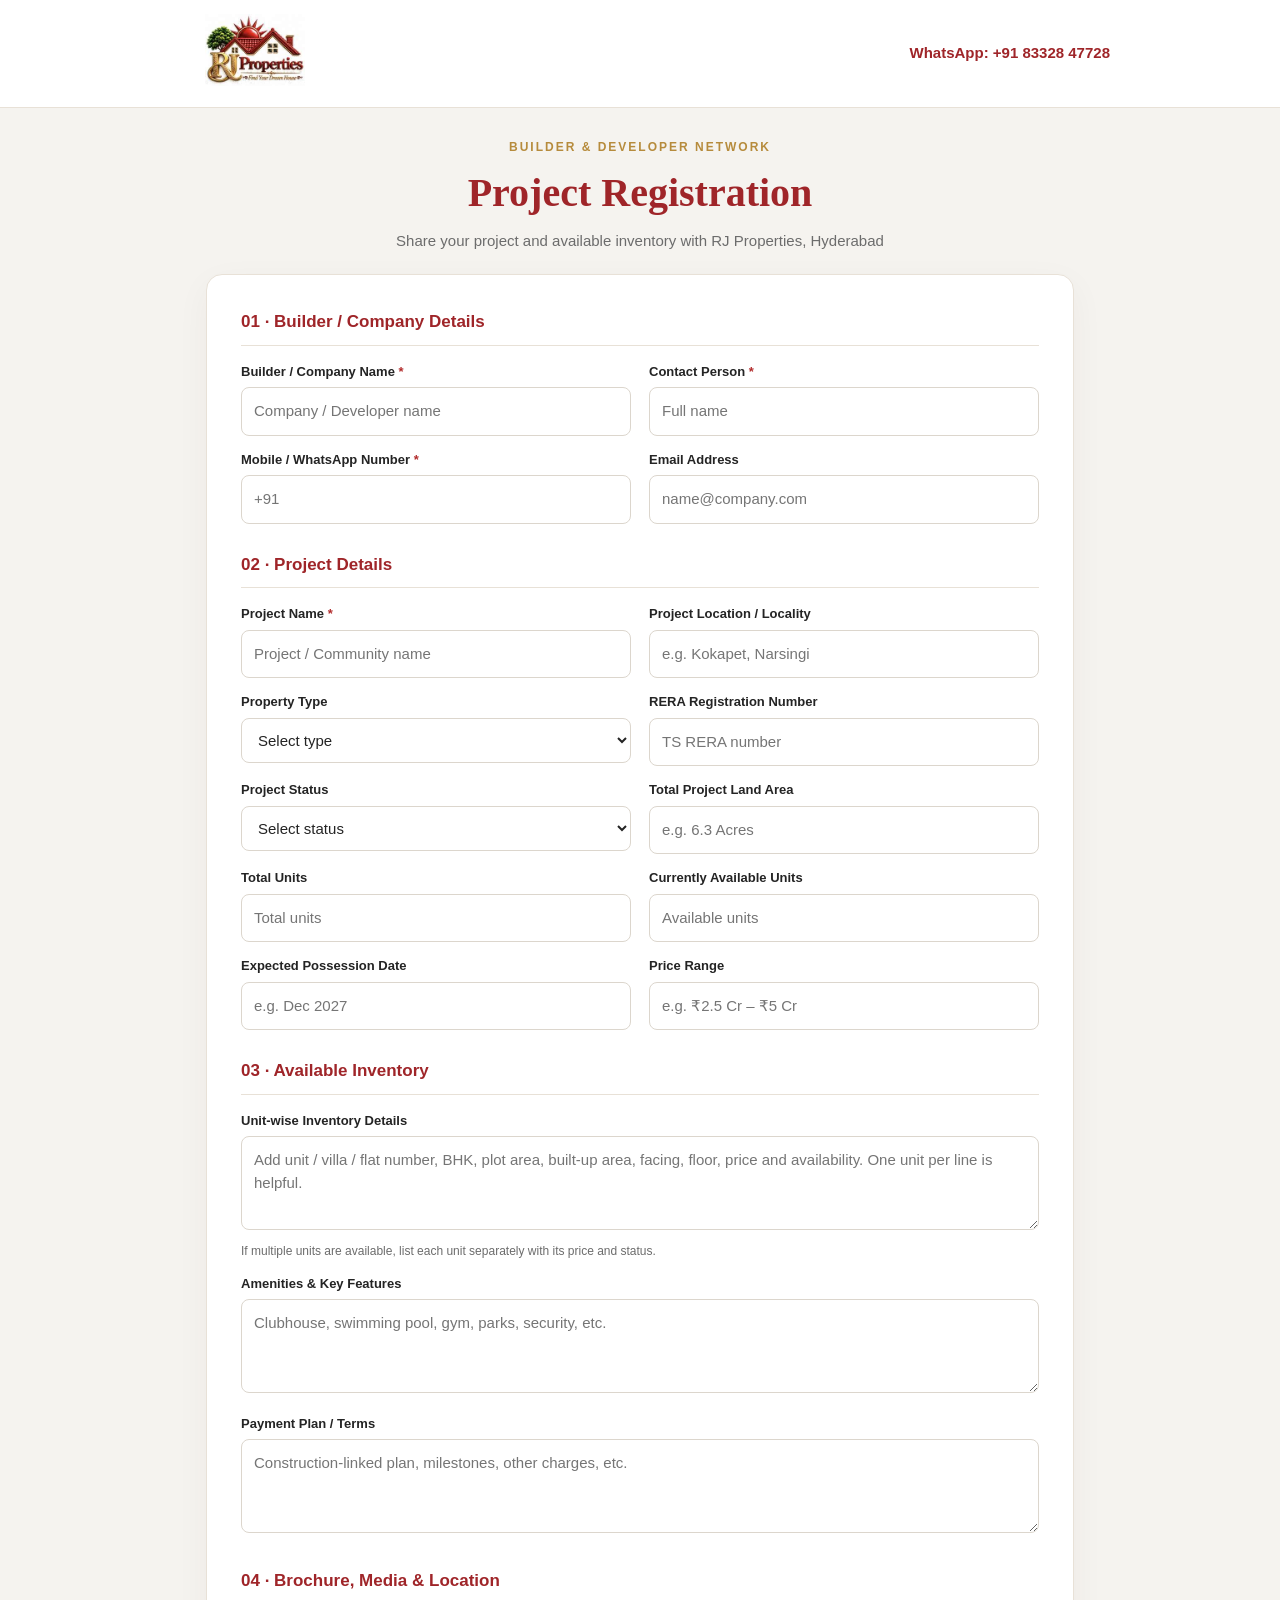
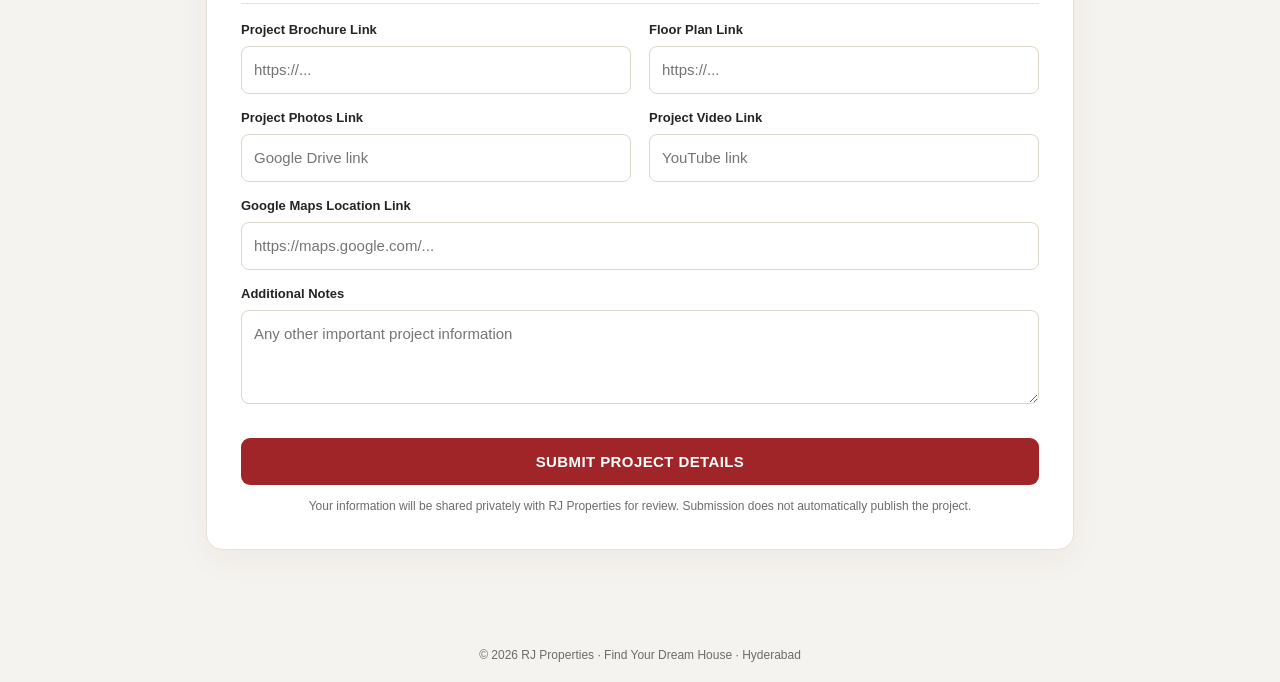
<file: builder-registration.html>
<!doctype html>
<html lang="en">
<head>
<meta charset="utf-8"><meta name="viewport" content="width=device-width,initial-scale=1">
<title>Builder Project Registration | RJ Properties</title>
<meta name="description" content="Submit your project and available inventory to RJ Properties, Hyderabad.">
<link rel="icon" href="rj-logo.jpg">
<style>
:root{--red:#9f2529;--gold:#b68b3c;--ink:#242424;--muted:#6c6c6c;--line:#e8e1d7;--cream:#fbf8f2}
*{box-sizing:border-box}body{margin:0;background:#f5f3ef;color:var(--ink);font:15px/1.5 Inter,-apple-system,BlinkMacSystemFont,"Segoe UI",sans-serif}
header{background:#fff;border-bottom:1px solid var(--line)}.head{max-width:980px;margin:auto;padding:14px 20px;display:flex;align-items:center;justify-content:space-between;gap:18px}.logo{width:170px;max-height:72px;object-fit:contain}.contact{color:var(--red);font-weight:700;text-decoration:none}
main{max-width:900px;margin:30px auto;padding:0 16px 48px}.intro{text-align:center;margin:0 auto 22px}.eyebrow{color:var(--gold);font-size:12px;font-weight:800;letter-spacing:2px}.intro h1{font-family:Georgia,serif;font-size:clamp(28px,5vw,40px);margin:7px 0;color:var(--red)}.intro p{margin:0;color:var(--muted)}
form{background:#fff;border:1px solid var(--line);border-radius:16px;padding:clamp(18px,4vw,34px);box-shadow:0 10px 35px #3a29100b}
.section{margin:0 0 28px}.section h2{font-size:17px;margin:0 0 16px;padding:0 0 10px;border-bottom:1px solid var(--line);color:var(--red)}.grid{display:grid;grid-template-columns:repeat(2,minmax(0,1fr));gap:14px 18px}.field{min-width:0}.field.full{grid-column:1/-1}label{display:block;font-size:13px;font-weight:700;margin-bottom:6px}label span{color:#b22b2b}input,select,textarea{width:100%;border:1px solid #dcd6cd;border-radius:8px;padding:12px 12px;font:inherit;background:#fff;color:var(--ink);outline:none}input:focus,select:focus,textarea:focus{border-color:var(--gold);box-shadow:0 0 0 3px #b68b3c1b}textarea{min-height:94px;resize:vertical}.hint{font-size:12px;color:var(--muted);margin-top:5px}.submit{width:100%;border:0;border-radius:9px;padding:15px;background:var(--red);color:#fff;font-size:15px;font-weight:800;letter-spacing:.4px;cursor:pointer}.submit:disabled{opacity:.65;cursor:wait}.privacy{text-align:center;color:var(--muted);font-size:12px;margin:12px 0 0}.success,.error{display:none;padding:14px;border-radius:9px;margin:0 0 18px}.success{background:#edf7ef;color:#185b2a}.error{background:#fff0ef;color:#8d201b}.hp{position:absolute;left:-10000px;width:1px;height:1px;overflow:hidden}footer{text-align:center;color:var(--muted);font-size:12px;padding:18px}
@media(max-width:620px){.grid{grid-template-columns:1fr}.field.full{grid-column:auto}.logo{width:140px}.contact{font-size:13px}main{margin-top:20px}}
</style>
</head>
<body>
<header><div class="head"><a href="index.html"><img class="logo" src="rj-logo.jpg" alt="RJ Properties"></a><a class="contact" href="https://wa.me/918332847728">WhatsApp: +91 83328 47728</a></div></header>
<main>
<div class="intro"><div class="eyebrow">BUILDER & DEVELOPER NETWORK</div><h1>Project Registration</h1><p>Share your project and available inventory with RJ Properties, Hyderabad</p></div>
<form id="builderForm">
<div id="success" class="success" role="status"></div><div id="error" class="error" role="alert"></div>
<div class="hp" aria-hidden="true"><label>Leave this empty<input name="website" tabindex="-1" autocomplete="off"></label></div>
<section class="section"><h2>01 · Builder / Company Details</h2><div class="grid">
<div class="field"><label>Builder / Company Name <span>*</span></label><input name="builder_company" required maxlength="180" placeholder="Company / Developer name"></div>
<div class="field"><label>Contact Person <span>*</span></label><input name="contact_name" required maxlength="140" placeholder="Full name"></div>
<div class="field"><label>Mobile / WhatsApp Number <span>*</span></label><input name="phone" required type="tel" maxlength="30" placeholder="+91"></div>
<div class="field"><label>Email Address</label><input name="email" type="email" maxlength="180" placeholder="name@company.com"></div>
</div></section>
<section class="section"><h2>02 · Project Details</h2><div class="grid">
<div class="field"><label>Project Name <span>*</span></label><input name="project_name" required maxlength="180" placeholder="Project / Community name"></div>
<div class="field"><label>Project Location / Locality</label><input name="locality" maxlength="180" placeholder="e.g. Kokapet, Narsingi"></div>
<div class="field"><label>Property Type</label><select name="property_type"><option value="">Select type</option><option>Luxury Villas</option><option>Apartments / Flats</option><option>Plots</option><option>Independent Houses</option><option>Commercial</option><option>Other</option></select></div>
<div class="field"><label>RERA Registration Number</label><input name="rera_number" maxlength="100" placeholder="TS RERA number"></div>
<div class="field"><label>Project Status</label><select name="project_status"><option value="">Select status</option><option>Pre-launch</option><option>Under Construction</option><option>Ready to Move</option><option>Completed</option></select></div>
<div class="field"><label>Total Project Land Area</label><input name="total_project_area" maxlength="100" placeholder="e.g. 6.3 Acres"></div>
<div class="field"><label>Total Units</label><input name="total_units" type="number" min="0" placeholder="Total units"></div>
<div class="field"><label>Currently Available Units</label><input name="available_units" type="number" min="0" placeholder="Available units"></div>
<div class="field"><label>Expected Possession Date</label><input name="possession_date" placeholder="e.g. Dec 2027"></div>
<div class="field"><label>Price Range</label><input name="price_range" placeholder="e.g. ₹2.5 Cr – ₹5 Cr"></div>
</div></section>
<section class="section"><h2>03 · Available Inventory</h2><div class="grid">
<div class="field full"><label>Unit-wise Inventory Details</label><textarea name="unit_inventory" maxlength="4000" placeholder="Add unit / villa / flat number, BHK, plot area, built-up area, facing, floor, price and availability. One unit per line is helpful."></textarea><div class="hint">If multiple units are available, list each unit separately with its price and status.</div></div>
<div class="field full"><label>Amenities & Key Features</label><textarea name="amenities" maxlength="2000" placeholder="Clubhouse, swimming pool, gym, parks, security, etc."></textarea></div>
<div class="field full"><label>Payment Plan / Terms</label><textarea name="payment_terms" maxlength="1200" placeholder="Construction-linked plan, milestones, other charges, etc."></textarea></div>
</div></section>
<section class="section"><h2>04 · Brochure, Media & Location</h2><div class="grid">
<div class="field"><label>Project Brochure Link</label><input name="brochure_url" type="url" placeholder="https://..."></div>
<div class="field"><label>Floor Plan Link</label><input name="floor_plan_url" type="url" placeholder="https://..."></div>
<div class="field"><label>Project Photos Link</label><input name="photos_url" type="url" placeholder="Google Drive link"></div>
<div class="field"><label>Project Video Link</label><input name="video_url" type="url" placeholder="YouTube link"></div>
<div class="field full"><label>Google Maps Location Link</label><input name="map_url" type="url" placeholder="https://maps.google.com/..."></div>
<div class="field full"><label>Additional Notes</label><textarea name="additional_notes" maxlength="2000" placeholder="Any other important project information"></textarea></div>
</div></section>
<button class="submit" id="submitBtn" type="submit">SUBMIT PROJECT DETAILS</button>
<p class="privacy">Your information will be shared privately with RJ Properties for review. Submission does not automatically publish the project.</p>
</form></main>
<footer>© 2026 RJ Properties · Find Your Dream House · Hyderabad</footer>
<script>
const form=document.getElementById('builderForm'),btn=document.getElementById('submitBtn'),ok=document.getElementById('success'),bad=document.getElementById('error');
form.addEventListener('submit',async e=>{e.preventDefault();ok.style.display='none';bad.style.display='none';btn.disabled=true;btn.textContent='SUBMITTING…';
try{const payload=Object.fromEntries(new FormData(form).entries());const response=await fetch('https://bgmlgmdhypmfabyluqvv.supabase.co/functions/v1/builder-project-submit',{method:'POST',headers:{'Content-Type':'application/json','apikey':'sb_publishable_oy6A_pRkScEU94X33EzJFA_es-_b1Dg'},body:JSON.stringify(payload)});const result=await response.json();if(!response.ok||!result.ok)throw new Error(result.error||'Could not submit. Please try again.');ok.textContent='Thank you! Your project details have been received. Reference: '+result.reference+'. RJ Properties will review and contact you.';ok.style.display='block';form.reset();ok.scrollIntoView({behavior:'smooth',block:'center'});}catch(err){bad.textContent=err.message||'Submission failed. Please WhatsApp RJ Properties.';bad.style.display='block';}finally{btn.disabled=false;btn.textContent='SUBMIT PROJECT DETAILS';}});
</script>
</body></html>
</file>
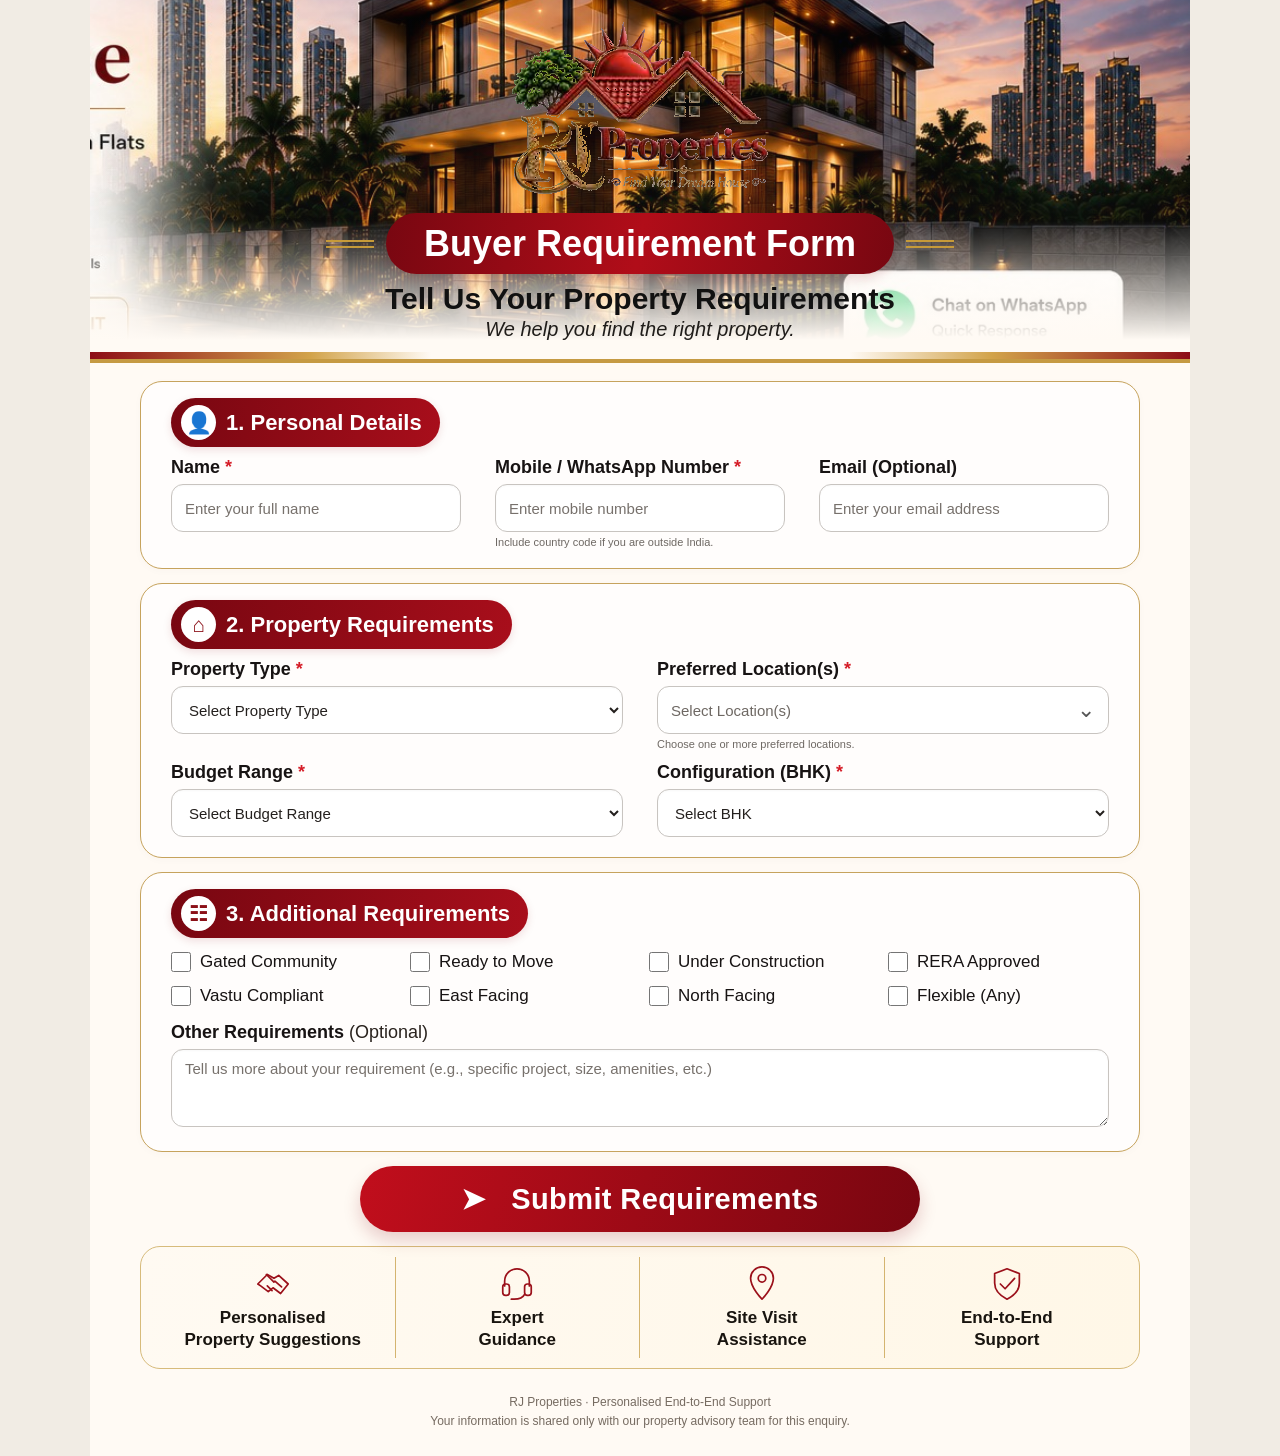
<file: buyer-requirement.html>
<!doctype html>
<html lang="en">
<head>
<meta charset="utf-8"><meta name="viewport" content="width=device-width,initial-scale=1">
<meta name="theme-color" content="#850b16"><meta http-equiv="Cache-Control" content="no-cache, no-store, must-revalidate">
<title>Buyer Requirement Form | RJ Properties</title>
<meta name="description" content="Share your property requirements with RJ Properties. Our property advisor will help you find the right property in Hyderabad.">
<link rel="icon" href="rj-logo.jpg?v=20261112-premium-style-01">
<style>
:root{--red:#850b16;--red2:#b20d1b;--gold:#bd8b2e;--ink:#171313;--muted:#6e6863}
*{box-sizing:border-box}
html{min-height:100%;overflow-y:auto;background:#f1ece4}
body{width:min(1100px,100%);min-height:100vh;margin:18px auto;background:#fffaf4;color:var(--ink);font-family:Inter,-apple-system,BlinkMacSystemFont,"Segoe UI",Arial,sans-serif;border:1px solid #eadfce;border-radius:24px;overflow:visible;box-shadow:0 12px 34px rgba(46,28,12,.10)}
/* Header follows the supplied RJ Properties reference: full villa backdrop, clean blended logo, red title and gold accents */
.hero{position:relative;isolation:isolate;overflow:hidden;text-align:center;padding:12px 18px 20px;background:linear-gradient(180deg,rgba(255,253,249,.16) 0%,rgba(255,250,244,.23) 100%),url('hero-property.jpg') center 48%/cover no-repeat;border-bottom:4px solid #c59a43;border-radius:23px 23px 0 0}
.hero:before{content:"";position:absolute;inset:0;z-index:-1;background:linear-gradient(90deg,rgba(255,255,255,.08),transparent 22%,transparent 78%,rgba(255,255,255,.08))}
.hero:after{content:"";position:absolute;left:0;right:0;bottom:0;height:7px;background:linear-gradient(90deg,#8d0c16,#d2a34a 20%,transparent 31%,transparent 69%,#d2a34a 82%,#8d0c16)}
.hero-inner{position:relative;max-width:1100px;margin:auto}
.logo{display:block;width:min(300px,42vw);max-width:88%;height:auto;max-height:155px;object-fit:contain;margin:7px auto 10px;padding:0;background:transparent;border:0;border-radius:0;box-shadow:none;mix-blend-mode:normal;filter:none;image-rendering:auto}
.eyebrow,.brand-tagline,#brandTagline{display:none!important}
h1{position:relative;display:table;max-width:88%;margin:0 auto 7px;padding:9px 42px;background:linear-gradient(100deg,#780711,#b10d19 50%,#780711);color:#fff;border-radius:30px;font-size:clamp(21px,3.4vw,35px);line-height:1.2;letter-spacing:.2px;box-shadow:0 5px 12px #850b1625}
h1:before,h1:after{content:"";position:absolute;top:50%;width:54px;height:4px;border-top:2px solid #c69a39;border-bottom:2px solid #c69a39;transform:translateY(-50%)}
h1:before{right:calc(100% + 15px)}h1:after{left:calc(100% + 15px)}
.sub{font-size:clamp(20px,3vw,30px);font-weight:900;margin:7px 0 2px;color:#111}
.intro{margin:0;color:#201d1a;font-size:clamp(15px,2vw,20px);font-style:italic}
.wrap{width:min(970px,calc(100% - 48px));margin:25px auto 28px}
form{display:grid;gap:22px}
.section{border:1.5px solid #c6a35d;border-radius:22px;padding:23px 23px 20px;background:rgba(255,255,255,.88);box-shadow:0 2px 8px rgba(77,47,18,.025)}
.section h2{display:inline-flex;align-items:center;gap:10px;background:linear-gradient(100deg,#780711,#a80e1b);color:#fff;border-radius:30px;padding:8px 19px 8px 12px;margin:-42px 0 16px -8px;font-size:clamp(17px,2vw,21px);line-height:1.25;box-shadow:0 3px 8px #850b1620}
.section h2 .ico{display:inline-grid;place-items:center;width:34px;height:34px;border-radius:50%;background:#fff;color:#8b1018;font-size:23px;line-height:1}
.fields{display:grid;grid-template-columns:repeat(2,minmax(0,1fr));gap:16px 38px}
.field{min-width:0;position:relative}.field.full{grid-column:1/-1}
label{display:block;font-weight:800;font-size:clamp(15px,1.8vw,19px);margin:0 0 7px;color:#171313}
label span{color:#d51c27}
input,select,textarea{width:100%;min-height:58px;border:1.5px solid #bdb8b3;border-radius:15px;padding:12px 14px 12px 49px;background:rgba(255,255,255,.96);color:#24201e;font:inherit;font-size:clamp(14px,1.6vw,18px);outline:none;box-shadow:inset 0 1px 2px #00000008}
input:focus,select:focus,textarea:focus{border-color:var(--gold);box-shadow:0 0 0 3px #bd861b22}
input::placeholder,textarea::placeholder{color:#77716c;opacity:1}
select{appearance:auto}
textarea{min-height:98px;resize:vertical;padding-top:13px}
.field:has(#name):before,.field:has(#phone):before,.field:has(#type):before,.field:has(#location):before,.field:has(#budget):before,.field:has(#landArea):before,.field:has(#facing):before,.field:has(#age):before,.field:has(#payment):before,.field:has(#timeline):before,.field:has(#extra):before{position:absolute;left:17px;top:42px;z-index:1;color:#8b1018;font-size:23px;font-weight:800;line-height:1;pointer-events:none}
.field:has(#name):before{content:"♙"}.field:has(#phone):before{content:"☎"}.field:has(#type):before{content:"▦"}.field:has(#location):before{content:"●"}.field:has(#budget):before{content:"₹"}.field:has(#landArea):before{content:"⌂"}.field:has(#facing):before{content:"◉"}.field:has(#age):before{content:"▦"}.field:has(#payment):before{content:"▣"}.field:has(#timeline):before{content:"◷"}.field:has(#extra):before{content:"✎"}
.hint{font-size:12px;color:var(--muted);margin-top:6px}
.submit{position:relative;width:88%;justify-self:center;border:0;border-radius:27px;padding:17px 20px 17px 74px;background:linear-gradient(105deg,#c10e1c,#790610);color:#fff;font-size:clamp(20px,3vw,28px);font-weight:900;letter-spacing:.4px;box-shadow:0 8px 17px #850b1630;cursor:pointer}
.submit:before{content:"";position:absolute;left:-7px;top:50%;transform:translateY(-50%);width:66px;height:66px;border-radius:50%;background:#fff url('rj-logo.jpg?v=20261113-submit-logo') center/cover no-repeat;border:3px solid #fff;box-shadow:0 2px 8px #0002}
.submit:disabled{opacity:.65;cursor:wait}
.status{display:none;border-radius:13px;padding:14px 16px;font-weight:650;line-height:1.45}
.status.show{display:block}.status.ok{background:#eaf7ee;color:#176333;border:1px solid #b7dfc2}.status.err{background:#fff0ed;color:#9c2418;border:1px solid #f0c2ba}
.trust{display:grid;grid-template-columns:repeat(4,minmax(0,1fr));gap:0;margin:20px -15px 0;padding:13px 10px;background:linear-gradient(100deg,#fff1d3,#fff7e7);border-radius:30px;color:#18140f;text-align:center;border:1px solid #f0dfba}
.trust div{display:flex;align-items:center;justify-content:center;gap:10px;font-size:clamp(12px,1.5vw,17px);font-weight:650;border-right:1px solid #b9954d;padding:8px 10px;line-height:1.35}
.trust div:last-child{border:0}.trust b{font-size:30px;color:#93620e;flex:0 0 auto;font-weight:500}
footer{text-align:center;color:#766b61;font-size:12px;padding:0 12px 25px;line-height:1.6}
.hp{position:absolute;left:-10000px;width:1px;height:1px;overflow:hidden}
@media(max-width:650px){
 html{background:#fffaf4}body{width:100%;margin:0;border:0;border-radius:22px;box-shadow:none}
 .hero{padding:8px 8px 14px;background-position:center 48%;border-radius:0;background-image:linear-gradient(180deg,rgba(255,253,249,.13),rgba(255,250,244,.20)),url('hero-property.jpg')}
 .logo{width:min(235px,62vw);max-height:112px;margin:6px auto 9px;padding:0;border-radius:0}
 h1{max-width:88%;padding:8px 18px;font-size:clamp(17px,4.6vw,24px);border-radius:25px;margin-bottom:6px}
 h1:before,h1:after{width:22px}h1:before{right:calc(100% + 7px)}h1:after{left:calc(100% + 7px)}
 .sub{font-size:clamp(17px,4.3vw,22px);margin:5px 0 1px}
 .intro{font-size:13px}
 .wrap{width:calc(100% - 24px);margin:20px auto 22px}
 form{gap:18px}
 .section{padding:18px 13px 15px;border-radius:18px}
 .section h2{font-size:clamp(13px,3.6vw,16px);padding:6px 12px 6px 7px;margin:-34px 0 13px -5px;gap:7px}
 .section h2 .ico{width:27px;height:27px;font-size:18px}
 .fields{grid-template-columns:repeat(2,minmax(0,1fr));gap:13px 12px}
 label{font-size:clamp(11px,3.15vw,14px);line-height:1.2;margin-bottom:5px}
 input,select{min-height:47px;padding:7px 5px 7px 32px;font-size:clamp(10.5px,2.9vw,13px);border-radius:11px}
 textarea{min-height:88px;padding:8px 7px 8px 33px;font-size:12px;border-radius:11px}
 .field:has(#name):before,.field:has(#phone):before,.field:has(#type):before,.field:has(#location):before,.field:has(#budget):before,.field:has(#facing):before,.field:has(#age):before,.field:has(#payment):before,.field:has(#extra):before{left:10px;top:32px;font-size:16px}
 .field:has(#extra):before{top:33px}
 .hint{font-size:9px;line-height:1.2;margin-top:3px}
 .submit{width:88%;min-height:58px;padding:13px 8px 13px 56px;font-size:18px;border-radius:18px}
 .submit:before{width:52px;height:52px;left:-5px;border-width:2px}
 .trust{grid-template-columns:repeat(4,minmax(0,1fr));margin:15px -4px 0;padding:8px 4px;border-radius:20px}
 .trust div{flex-direction:column;gap:4px;font-size:9px;line-height:1.2;padding:6px 2px;min-height:63px;border-right:1px solid #d4b46f}
 .trust b{font-size:21px}
 footer{font-size:10px;padding-bottom:16px}
}
@media(max-width:370px){.fields{gap:11px 8px}label{font-size:10.5px}input,select{font-size:10.5px}.trust div{font-size:8px}}

/* Locked visual reference: RJ Properties Buyer Requirement Form */
body{width:min(1100px,100%);min-height:100vh;margin:18px auto;background:#fffaf4;border:1px solid #eadfce;border-radius:24px;overflow:visible;box-shadow:0 12px 34px rgba(46,28,12,.10)}
.hero{position:relative;isolation:isolate;overflow:hidden;min-height:430px;padding:10px 18px 22px;background:#fffaf4;border-bottom:4px solid #c59a43;border-radius:23px 23px 0 0}
.hero:before{content:"";position:absolute;inset:0 0 auto;height:310px;z-index:-1;background-image:linear-gradient(180deg,rgba(255,250,244,.03) 0%,rgba(255,250,244,.10) 65%,#fffaf4 100%),url('hero-property.jpg?v=20261124-reference-hero');background-repeat:no-repeat;background-size:100% 100%,130% auto;background-position:center top}
.hero:after{content:"";position:absolute;left:0;right:0;bottom:0;height:7px;background:linear-gradient(90deg,#8d0c16,#d2a34a 20%,transparent 31%,transparent 69%,#d2a34a 82%,#8d0c16)}
.hero-inner{position:relative;z-index:1;max-width:1100px;margin:auto}
.logo{display:block;width:min(440px,54vw);max-width:90%;height:auto;max-height:none;object-fit:contain;margin:3px auto 10px;padding:0;background:transparent;border:0;border-radius:0;box-shadow:none;mix-blend-mode:normal;filter:none;image-rendering:auto}
.eyebrow,.brand-tagline,#brandTagline{display:none!important}
h1{position:relative;display:table;max-width:88%;margin:0 auto 8px;padding:10px 48px;background:linear-gradient(100deg,#780711,#b10d19 50%,#780711);color:#fff;border-radius:30px;font-size:clamp(21px,3.4vw,35px);line-height:1.2;letter-spacing:.2px;box-shadow:0 5px 12px #850b1625}
h1:before,h1:after{content:"";position:absolute;top:50%;width:54px;height:4px;border-top:2px solid #c69a39;border-bottom:2px solid #c69a39;transform:translateY(-50%)}
h1:before{right:calc(100% + 15px)}h1:after{left:calc(100% + 15px)}
.sub{font-size:clamp(20px,3vw,30px);font-weight:900;margin:8px 0 2px;color:#111}
.intro{margin:0;color:#201d1a;font-size:clamp(15px,2vw,20px);font-style:italic}
.wrap{width:min(970px,calc(100% - 48px));margin:25px auto 28px}
form{display:grid;gap:22px}
.section{border:1.5px solid #c6a35d;border-radius:20px;padding:23px 23px 20px;background:rgba(255,255,255,.92);box-shadow:0 2px 8px rgba(77,47,18,.025)}
.section h2{display:inline-flex;align-items:center;gap:10px;background:linear-gradient(100deg,#780711,#a80e1b);color:#fff;border-radius:30px;padding:8px 19px 8px 12px;margin:-42px 0 16px -8px;font-size:clamp(17px,2vw,21px);line-height:1.25;box-shadow:0 3px 8px #850b1620}
.section h2 .ico{display:inline-grid;place-items:center;width:35px;height:35px;border-radius:50%;background:#fff;color:#8b1018;font-size:23px;line-height:1}
.fields{display:grid;grid-template-columns:repeat(2,minmax(0,1fr));gap:16px 38px}
.field{min-width:0;position:relative}.field.full{grid-column:1/-1}
label{display:block;font-weight:800;font-size:clamp(15px,1.8vw,19px);margin:0 0 7px;color:#171313}
label span{color:#d51c27}
input,select,textarea{width:100%;min-height:58px;border:1.5px solid #bdb8b3;border-radius:14px;padding:12px 14px 12px 49px;background:rgba(255,255,255,.97);color:#24201e;font:inherit;font-size:clamp(14px,1.6vw,18px);outline:none;box-shadow:inset 0 1px 2px #00000008}
input:focus,select:focus,textarea:focus{border-color:var(--gold);box-shadow:0 0 0 3px #bd861b22}
input::placeholder,textarea::placeholder{color:#77716c;opacity:1}
select{appearance:auto}
textarea{min-height:98px;resize:vertical;padding-top:13px}
.field:has(#name):before,.field:has(#phone):before,.field:has(#type):before,.field:has(#location):before,.field:has(#budget):before,.field:has(#landArea):before,.field:has(#facing):before,.field:has(#age):before,.field:has(#payment):before,.field:has(#timeline):before,.field:has(#extra):before{position:absolute;left:17px;top:42px;z-index:1;color:#8b1018;font-size:23px;font-weight:800;line-height:1;pointer-events:none}
.field:has(#name):before{content:"♙"}.field:has(#phone):before{content:"☎"}.field:has(#type):before{content:"▦"}.field:has(#location):before{content:"●"}.field:has(#budget):before{content:"₹"}.field:has(#landArea):before{content:"⌂"}.field:has(#facing):before{content:"◉"}.field:has(#age):before{content:"▦"}.field:has(#payment):before{content:"▣"}.field:has(#timeline):before{content:"◷"}.field:has(#extra):before{content:"✎"}
.field:has(#budget){grid-column:1;grid-row:2}
.field:has(#facing){grid-column:2;grid-row:2}
.field:has(#age){grid-column:1;grid-row:3}
.field:has(#payment){grid-column:2;grid-row:3}
.field:has(#landArea){grid-column:1;grid-row:4}
.field:has(#timeline){grid-column:2;grid-row:4}
.hint{font-size:12px;color:var(--muted);margin-top:6px}
.submit{position:relative;width:88%;justify-self:center;border:0;border-radius:27px;padding:17px 20px;background:linear-gradient(105deg,#c10e1c,#790610);color:#fff;font-size:clamp(20px,3vw,28px);font-weight:900;letter-spacing:.4px;box-shadow:0 8px 17px #850b1630;cursor:pointer;text-align:center}
.submit:before{display:none}
.submit:disabled{opacity:.65;cursor:wait}
.status{display:none;border-radius:13px;padding:14px 16px;font-weight:650;line-height:1.45}
.status.show{display:block}.status.ok{background:#eaf7ee;color:#176333;border:1px solid #b7dfc2}.status.err{background:#fff0ed;color:#9c2418;border:1px solid #f0c2ba}
.trust{display:grid;grid-template-columns:repeat(4,minmax(0,1fr));gap:0;margin:20px -15px 0;padding:13px 10px;background:linear-gradient(100deg,#fff1d3,#fff7e7);border-radius:30px;color:#18140f;text-align:center;border:1px solid #f0dfba}
.trust div{display:flex;align-items:center;justify-content:center;gap:10px;font-size:clamp(12px,1.5vw,17px);font-weight:650;border-right:1px solid #b9954d;padding:8px 10px;line-height:1.35}
.trust div:last-child{border:0}.trust b{font-size:30px;color:#93620e;flex:0 0 auto;font-weight:500}
.trust b svg{display:block;width:34px;height:34px;stroke:currentColor;fill:none;stroke-width:1.7;stroke-linecap:round;stroke-linejoin:round}
footer{text-align:center;color:#766b61;font-size:12px;padding:0 12px 25px;line-height:1.6}
.hp{position:absolute;left:-10000px;width:1px;height:1px;overflow:hidden}
@media(max-width:650px){
 html{background:#fffaf4}body{width:100%;margin:0;border:0;border-radius:22px;box-shadow:none}
 .hero{min-height:345px;padding:8px 8px 18px;border-radius:0;background:#fffaf4}
 .hero:before{height:240px;background-image:linear-gradient(180deg,rgba(255,250,244,.03) 0%,rgba(255,250,244,.12) 64%,#fffaf4 100%),url('hero-property.jpg?v=20261124-reference-hero');background-size:100% 100%,165% auto;background-position:center top}
 .logo{width:min(225px,58vw);max-height:none;margin:4px auto 9px}
 h1{max-width:90%;padding:8px 17px;font-size:clamp(17px,4.5vw,23px);border-radius:25px;margin-bottom:7px}
 h1:before,h1:after{width:22px}h1:before{right:calc(100% + 7px)}h1:after{left:calc(100% + 7px)}
 .sub{font-size:clamp(17px,4.3vw,22px);margin:6px 0 2px}
 .intro{font-size:13px}
 .wrap{width:calc(100% - 24px);margin:20px auto 22px}
 form{gap:18px}
 .section{padding:18px 13px 15px;border-radius:18px}
 .section h2{font-size:clamp(13px,3.6vw,16px);padding:6px 12px 6px 7px;margin:-34px 0 13px -5px;gap:7px}
 .section h2 .ico{width:27px;height:27px;font-size:18px}
 .fields{grid-template-columns:repeat(2,minmax(0,1fr));gap:13px 12px}
 label{font-size:clamp(11px,3.15vw,14px);line-height:1.2;margin-bottom:5px}
 input,select{min-height:47px;padding:7px 5px 7px 32px;font-size:clamp(10.5px,2.9vw,13px);border-radius:11px}
 textarea{min-height:88px;padding:8px 7px 8px 33px;font-size:12px;border-radius:11px}
 .field:has(#name):before,.field:has(#phone):before,.field:has(#type):before,.field:has(#location):before,.field:has(#budget):before,.field:has(#landArea):before,.field:has(#facing):before,.field:has(#age):before,.field:has(#payment):before,.field:has(#timeline):before,.field:has(#extra):before{left:10px;top:32px;font-size:16px}
 .field:has(#extra):before{top:33px}
 .hint{font-size:9px;line-height:1.2;margin-top:3px}
 .submit{width:88%;min-height:58px;padding:13px 8px;font-size:18px;border-radius:18px}
 .trust{grid-template-columns:repeat(4,minmax(0,1fr));margin:15px -4px 0;padding:8px 4px;border-radius:20px}
 .trust div{flex-direction:column;gap:4px;font-size:9px;line-height:1.2;padding:6px 2px;min-height:63px;border-right:1px solid #d4b46f}
 .trust b{font-size:21px}
 footer{font-size:10px;padding-bottom:16px}
}
@media(max-width:420px){
 .fields{grid-template-columns:1fr;gap:13px}
 .field:has(#budget),.field:has(#facing),.field:has(#age),.field:has(#payment),.field:has(#landArea),.field:has(#timeline){grid-column:auto;grid-row:auto}
 .trust{grid-template-columns:repeat(2,minmax(0,1fr))}
 .trust div:nth-child(2){border-right:0}
}
@media(max-width:370px){label{font-size:11px}input,select{font-size:11px}.trust div{font-size:8px}}



/* FINAL LOCKED MOBILE/DESKTOP HEADER FIX — approved RJ Properties design */
.hero{min-height:0!important;padding:10px 14px 18px!important;background:#fffaf4!important}
.hero:before{height:290px!important;background-image:linear-gradient(180deg,rgba(255,250,244,.02) 0%,rgba(255,250,244,.10) 62%,#fffaf4 100%),url('hero-property.jpg?v=20261124-reference-hero')!important;background-repeat:no-repeat!important;background-size:100% 100%,cover!important;background-position:center top!important}
.logo{width:min(440px,54vw)!important;max-width:90%!important;max-height:none!important;margin:2px auto 8px!important;background:#fff!important}
@media(max-width:650px){
 .hero{min-height:0!important;padding:7px 8px 16px!important}
 .hero:before{height:225px!important;background-image:linear-gradient(180deg,rgba(255,250,244,.02) 0%,rgba(255,250,244,.10) 62%,#fffaf4 100%),url('hero-property.jpg?v=20261124-reference-hero')!important;background-size:100% 100%,cover!important;background-position:center top!important}
 .logo{width:min(225px,58vw)!important;max-height:none!important;margin:2px auto 8px!important}
 h1{margin-bottom:6px!important}
 .sub{margin-top:5px!important}
 .intro{margin-bottom:0!important}
}


/* RJ PROPERTIES — APPROVED BUYER REQUIREMENT FORM DESIGN LOCK */
body{max-width:1100px!important;width:100%!important;min-height:100vh!important;margin:0 auto!important;border:0!important;border-radius:0!important;box-shadow:none!important;background:#fffaf4!important}
.hero{position:relative!important;isolation:isolate!important;overflow:hidden!important;min-height:0!important;padding:12px 18px 18px!important;background:#fffaf4!important;border-radius:0!important;border-bottom:4px solid #c59a43!important}
.hero:before{content:""!important;position:absolute!important;inset:0 0 auto!important;height:390px!important;z-index:-1!important;background-image:linear-gradient(180deg,rgba(255,250,244,.02),rgba(255,250,244,.08) 62%,#fffaf4 100%),url('hero-property.jpg?v=20261124-reference-hero')!important;background-repeat:no-repeat!important;background-size:100% 100%,cover!important;background-position:center top!important}
.hero-inner{position:relative!important;z-index:1!important;max-width:1100px!important;margin:auto!important}
.logo{display:block!important;width:min(480px,58vw)!important;max-width:90%!important;max-height:270px!important;height:auto!important;object-fit:contain!important;margin:0 auto 8px!important;padding:0!important;background:transparent!important;border:0!important;border-radius:0!important;box-shadow:none!important;mix-blend-mode:normal!important;filter:none!important}
h1{position:relative!important;display:table!important;max-width:92%!important;margin:0 auto 8px!important;padding:10px 38px!important;background:linear-gradient(100deg,#780711,#b10d19 50%,#780711)!important;color:#fff!important;border-radius:34px!important;font-size:clamp(22px,3.4vw,36px)!important;line-height:1.15!important;letter-spacing:0!important;box-shadow:0 5px 12px #850b1625!important;text-transform:none!important}
h1:before,h1:after{content:""!important;position:absolute!important;top:50%!important;width:48px!important;height:4px!important;border-top:2px solid #c69a39!important;border-bottom:2px solid #c69a39!important;transform:translateY(-50%)!important}
h1:before{right:calc(100% + 12px)!important}h1:after{left:calc(100% + 12px)!important}
.sub{font-size:clamp(20px,3vw,30px)!important;font-weight:900!important;margin:8px 0 2px!important;color:#111!important}
.intro{margin:0!important;color:#201d1a!important;font-size:clamp(15px,2vw,20px)!important;font-style:italic!important}
.wrap{width:min(1000px,calc(100% - 56px))!important;max-width:1000px!important;margin:18px auto 24px!important}
form{display:grid!important;gap:14px!important}
.section{border:1.5px solid #c6a35d!important;border-radius:22px!important;padding:16px 30px 20px!important;background:rgba(255,255,255,.72)!important;box-shadow:0 2px 8px rgba(77,47,18,.025)!important}
.section h2{display:inline-flex!important;align-items:center!important;gap:10px!important;background:linear-gradient(100deg,#780711,#a80e1b)!important;color:#fff!important;border-radius:30px!important;padding:7px 18px 7px 10px!important;margin:0 0 10px!important;font-size:clamp(16px,2vw,22px)!important;line-height:1.25!important;box-shadow:0 3px 8px #850b1620!important}
.section h2 .ico{display:inline-grid!important;place-items:center!important;width:35px!important;height:35px!important;border-radius:50%!important;background:#fff!important;color:#8b1018!important;font-size:21px!important;line-height:1!important}
.fields{display:grid!important;gap:12px 34px!important}
.personal-fields{grid-template-columns:repeat(3,minmax(0,1fr))!important}
.property-fields{grid-template-columns:repeat(2,minmax(0,1fr))!important}
.field{min-width:0!important;position:relative!important}
.field.full{grid-column:1/-1!important}
label{display:block!important;font-weight:800!important;font-size:clamp(14px,1.5vw,18px)!important;margin:0 0 6px!important;color:#171313!important}
label span{color:#d51c27!important}
input:not([type=checkbox]),select,textarea{width:100%!important;min-height:48px!important;border:1.5px solid #c8c4c0!important;border-radius:12px!important;padding:9px 13px!important;background:#fff!important;color:#24201e!important;font:inherit!important;font-size:15px!important;outline:none!important;box-shadow:inset 0 1px 2px #00000008!important}

textarea{min-height:78px!important;resize:vertical!important;padding:10px 13px!important}
input:focus,select:focus,textarea:focus{border-color:#bd8b2e!important;box-shadow:0 0 0 3px #bd861b22!important}
.hint{font-size:11px!important;color:#6e6863!important;margin-top:4px!important}
.location-picker{position:relative;width:100%}
.location-picker summary{display:flex!important;align-items:center!important;justify-content:space-between!important;gap:12px!important;min-height:48px!important;padding:9px 13px!important;border:1.5px solid #c8c4c0!important;border-radius:12px!important;background:#fff!important;color:#6e6863!important;font-size:15px!important;font-weight:400!important;cursor:pointer!important;list-style:none!important;margin:0!important}
.location-picker summary::-webkit-details-marker{display:none}
.location-chevron{font-size:22px!important;color:#555!important;line-height:1!important}
.location-options{position:absolute;top:calc(100% + 5px);left:0;right:0;z-index:20;max-height:245px;overflow:auto;padding:8px 10px;background:#fff;border:1px solid #c6a35d;border-radius:12px;box-shadow:0 8px 24px #0002}
.location-options label{display:flex!important;align-items:center!important;gap:9px!important;padding:7px 3px!important;margin:0!important;font-size:14px!important;font-weight:500!important;white-space:normal!important}
.location-options input{appearance:auto!important;width:18px!important;height:18px!important;min-height:18px!important;flex:0 0 18px!important;margin:0!important;padding:0!important;accent-color:#920b17!important}

.check-grid{display:grid!important;grid-template-columns:repeat(4,minmax(0,1fr))!important;gap:14px 18px!important;margin:4px 0 16px!important}
.check-option{display:flex!important;align-items:center!important;gap:9px!important;font-weight:500!important;font-size:clamp(13px,1.4vw,17px)!important;margin:0!important;white-space:nowrap!important}
.check-option input{appearance:auto!important;width:20px!important;height:20px!important;min-height:20px!important;flex:0 0 20px!important;margin:0!important;accent-color:#920b17!important}
.other-field{margin-top:2px!important}
.optional{font-weight:500!important;color:#29221d!important}
.submit{position:relative!important;width:min(560px,78%)!important;justify-self:center!important;border:0!important;border-radius:38px!important;padding:16px 22px!important;background:linear-gradient(105deg,#c10e1c,#790610)!important;color:#fff!important;font-size:clamp(20px,2.5vw,29px)!important;font-weight:900!important;text-align:center!important;box-shadow:0 8px 17px #850b1630!important;cursor:pointer!important}
.submit:before{display:none!important}
.submit:disabled{opacity:.65!important;cursor:wait!important}
.status{display:none;border-radius:13px;padding:14px 16px;font-weight:650;line-height:1.45}
.status.show{display:block}.status.ok{background:#eaf7ee;color:#176333;border:1px solid #b7dfc2}.status.err{background:#fff0ed;color:#9c2418;border:1px solid #f0c2ba}
.trust{display:grid!important;grid-template-columns:repeat(4,minmax(0,1fr))!important;gap:0!important;margin:14px 0 0!important;padding:10px!important;background:linear-gradient(100deg,#fffaf2,#fff7e7)!important;border-radius:20px!important;color:#18140f!important;text-align:center!important;border:1px solid #d7bb7b!important}
.trust div{display:flex!important;flex-direction:column!important;align-items:center!important;justify-content:center!important;gap:4px!important;text-align:center!important;font-size:clamp(12px,1.4vw,17px)!important;font-weight:700!important;border-right:1px solid #d4b46f!important;padding:8px 6px!important;line-height:1.25!important}
.trust div:last-child{border:0!important}
.trust b{font-size:30px!important;color:#9b101a!important;flex:0 0 auto!important;font-weight:500!important}
.trust b svg{display:block!important;width:38px!important;height:38px!important;stroke:currentColor!important;fill:none!important;stroke-width:1.8!important;stroke-linecap:round!important;stroke-linejoin:round!important}
footer{text-align:center!important;color:#766b61!important;font-size:12px!important;padding:0 12px 25px!important;line-height:1.6!important}
@media(max-width:700px){
 .hero{padding:8px 10px 14px!important}
 .hero:before{height:250px!important;background-size:100% 100%,cover!important;background-position:center top!important}
 .logo{width:min(340px,82vw)!important;max-height:190px!important;margin:0 auto 8px!important}
 h1{max-width:94%!important;padding:9px 18px!important;font-size:clamp(17px,4.5vw,24px)!important}
 h1:before,h1:after{width:22px!important}h1:before{right:calc(100% + 7px)!important}h1:after{left:calc(100% + 7px)!important}
 .sub{font-size:clamp(17px,4.4vw,23px)!important}
 .intro{font-size:13px!important}
 .wrap{width:calc(100% - 24px)!important;margin:14px auto 18px!important}
 form{gap:12px!important}
 .section{padding:14px 13px 16px!important;border-radius:17px!important}
 .section h2{font-size:15px!important;padding:6px 12px 6px 8px!important}
 .section h2 .ico{width:29px!important;height:29px!important;font-size:18px!important}
 .personal-fields,.property-fields{grid-template-columns:1fr!important;gap:11px!important}
 label{font-size:14px!important}
 input:not([type=checkbox]),select,textarea{min-height:46px!important;font-size:14px!important}
 
 .check-grid{grid-template-columns:repeat(2,minmax(0,1fr))!important;gap:12px 8px!important;margin:8px 0 14px!important}
 .check-option{font-size:12px!important;gap:6px!important;white-space:normal!important}
 .check-option input{width:18px!important;height:18px!important;flex-basis:18px!important}
 .submit{width:90%!important;min-height:56px!important;font-size:19px!important;padding:13px 12px!important}
 .trust{grid-template-columns:repeat(2,minmax(0,1fr))!important;gap:0!important}
 .trust div{min-height:72px!important;border-right:1px solid #d4b46f!important}
 .trust div:nth-child(2n){border-right:0!important}
 .trust div:nth-child(n+3){border-top:1px solid #d4b46f!important}
}
@media(max-width:420px){
 .personal-fields,.property-fields{grid-template-columns:1fr!important}
 .trust{grid-template-columns:repeat(2,minmax(0,1fr))!important}
}

/* MOBILE REVIEW FIX: remove legacy field icons that overlap placeholder text */
.field:has(#name):before,.field:has(#phone):before,.field:has(#type):before,.field:has(#location):before,.field:has(#budget):before,.field:has(#landArea):before,.field:has(#facing):before,.field:has(#age):before,.field:has(#payment):before,.field:has(#timeline):before,.field:has(#extra):before{display:none!important;content:none!important}
input:not([type=checkbox]),select,textarea{padding-left:13px!important}

/* FINAL BRAND PRESENTATION: use keyed transparent official logo, no white rectangle */
.logo{background:transparent!important;mix-blend-mode:normal!important;filter:none!important;object-fit:contain!important}
@media(max-width:700px){.logo{width:min(430px,90vw)!important;max-height:none!important;margin:0 auto 8px!important}}


/* FINAL REFERENCE MATCH — full-colour logo blended into the villa hero */
.logo{display:block!important;width:min(490px,58vw)!important;max-width:92%!important;height:auto!important;max-height:none!important;margin:0 auto 8px!important;padding:0!important;background:transparent!important;border:0!important;border-radius:0!important;box-shadow:none!important;mix-blend-mode:multiply!important;filter:none!important;opacity:1!important;object-fit:contain!important}
.hero{min-height:0!important;padding:10px 12px 18px!important;background:#fffaf4!important}
.hero:before{height:340px!important;background-image:linear-gradient(180deg,rgba(255,250,244,.01) 0%,rgba(255,250,244,.04) 65%,#fffaf4 100%),url('hero-property.jpg?v=20261124-reference-hero')!important;background-repeat:no-repeat!important;background-size:100% 100%,cover!important;background-position:center 42%!important}
@media(max-width:700px){
 .hero{min-height:0!important;padding:7px 8px 15px!important}
 .hero:before{height:275px!important;background-size:100% 100%,cover!important;background-position:center 42%!important}
 .logo{width:min(370px,90vw)!important;max-height:none!important;margin:0 auto 8px!important}
 h1{margin-bottom:6px!important}
 .sub{margin-top:5px!important}
 .intro{margin-bottom:0!important}
}

/* FINAL MOBILE LOGO FIX — transparent official SVG, compact reference sizing */
.logo{
 display:block!important;
 width:min(270px,68vw)!important;
 max-width:78%!important;
 height:auto!important;
 max-height:190px!important;
 object-fit:contain!important;
 margin:4px auto 9px!important;
 padding:0!important;
 background:transparent!important;
 border:0!important;
 border-radius:0!important;
 box-shadow:none!important;
 mix-blend-mode:normal!important;
 filter:none!important;
 opacity:1!important;
}
@media(max-width:700px){
 .logo{width:min(260px,68vw)!important;max-width:78%!important;max-height:185px!important;margin:2px auto 8px!important}
 .hero{padding:6px 8px 14px!important}
 .hero:before{height:245px!important;background-position:center 42%!important}
}

</style>
</head>
<body>
<header class="hero"><div class="hero-inner">
<img class="logo" src="rj-logo-transparent.svg?v=20261124-transparent-logo-fix" loading="eager" fetchpriority="high" alt="RJ Properties – Find Your Dream House" onerror="this.style.display='none'">

<h1>Buyer Requirement Form</h1>
<div class="sub">Tell Us Your Property Requirements</div>
<p class="intro">We help you find the right property.</p>
</div></header>
<main class="wrap">
<form id="buyerForm" novalidate>
<section class="section">
<h2><span class="ico">👤</span> 1. Personal Details</h2>
<div class="fields personal-fields">
<div class="field"><label for="name">Name <span>*</span></label><input id="name" name="name" autocomplete="name" maxlength="120" placeholder="Enter your full name" required></div>
<div class="field"><label for="phone">Mobile / WhatsApp Number <span>*</span></label><input id="phone" name="phone" type="tel" inputmode="tel" autocomplete="tel" maxlength="20" placeholder="Enter mobile number" required><div class="hint">Include country code if you are outside India.</div></div>
<div class="field"><label for="email">Email (Optional)</label><input id="email" name="email" type="email" autocomplete="email" maxlength="160" placeholder="Enter your email address"></div>
</div></section>
<section class="section">
<h2><span class="ico">⌂</span> 2. Property Requirements</h2>
<div class="fields property-fields">
<div class="field"><label for="type">Property Type <span>*</span></label><select id="type" required><option value="">Select Property Type</option><option>Villa</option><option>Flat / Apartment</option><option>Independent House</option><option>Land / Open Plot</option><option>Commercial</option></select></div>
<div class="field location-field"><label for="locationPicker">Preferred Location(s) <span>*</span></label><details class="location-picker" id="locationPicker"><summary id="locationSummary">Select Location(s)<span class="location-chevron">⌄</span></summary><div class="location-options"><label><input type="checkbox" name="locationChoice" value="Manikonda"> Manikonda</label><label><input type="checkbox" name="locationChoice" value="Kokapet"> Kokapet</label><label><input type="checkbox" name="locationChoice" value="Narsingi"> Narsingi</label><label><input type="checkbox" name="locationChoice" value="Puppalguda"> Puppalguda</label><label><input type="checkbox" name="locationChoice" value="Nanakramguda / Financial District"> Nanakramguda / Financial District</label><label><input type="checkbox" name="locationChoice" value="Gachibowli"> Gachibowli</label><label><input type="checkbox" name="locationChoice" value="Bandlaguda Jagir"> Bandlaguda Jagir</label><label><input type="checkbox" name="locationChoice" value="Gandipet"> Gandipet</label><label><input type="checkbox" name="locationChoice" value="Alkapur Township"> Alkapur Township</label><label><input type="checkbox" name="locationChoice" value="Other Hyderabad Locations"> Other Hyderabad Locations</label></div></details><input type="hidden" id="location"><div class="hint" id="locationHint">Choose one or more preferred locations.</div></div>
<div class="field"><label for="bhk">Configuration (BHK) <span>*</span></label><select id="bhk" required><option value="">Select BHK</option><option>1 BHK</option><option>2 BHK</option><option>3 BHK</option><option>4 BHK</option><option>5 BHK</option><option>6+ BHK</option><option>Villa / Independent House</option><option>Plot / Land</option><option>Commercial</option><option>Any</option></select></div>
<div class="field"><label for="budget">Budget Range <span>*</span></label><select id="budget" required><option value="">Select Budget Range</option><option>Below ₹50 Lakhs</option><option>₹50 Lakhs – ₹1 Crore</option><option>₹1 – ₹2 Crores</option><option>₹2 – ₹3 Crores</option><option>₹3 – ₹5 Crores</option><option>₹5 – ₹10 Crores</option><option>₹10 – ₹20 Crores</option><option>Above ₹20 Crores</option><option>Negotiable / Flexible</option></select></div>
</div></section>
<section class="section">
<h2><span class="ico">☷</span> 3. Additional Requirements</h2>
<div class="check-grid">
<label class="check-option"><input type="checkbox" name="extra" value="Gated Community"> Gated Community</label>
<label class="check-option"><input type="checkbox" name="extra" value="Ready to Move"> Ready to Move</label>
<label class="check-option"><input type="checkbox" name="extra" value="Under Construction"> Under Construction</label>
<label class="check-option"><input type="checkbox" name="extra" value="RERA Approved"> RERA Approved</label>
<label class="check-option"><input type="checkbox" name="extra" value="Vastu Compliant"> Vastu Compliant</label>
<label class="check-option"><input type="checkbox" name="extra" value="East Facing"> East Facing</label>
<label class="check-option"><input type="checkbox" name="extra" value="North Facing"> North Facing</label>
<label class="check-option"><input type="checkbox" name="extra" value="Flexible (Any)"> Flexible (Any)</label>
</div>
<div class="field full other-field"><label for="extraNotes">Other Requirements <span class="optional">(Optional)</span></label><textarea id="extraNotes" maxlength="2000" placeholder="Tell us more about your requirement (e.g., specific project, size, amenities, etc.)"></textarea></div>
</section>
<div class="hp" aria-hidden="true"><label for="website">Leave this field empty</label><input id="website" tabindex="-1" autocomplete="off"></div>
<div id="status" class="status" role="status" aria-live="polite"></div>
<a id="whatsappContinue" class="submit" href="#" target="_blank" rel="noopener" hidden style="display:none;text-decoration:none;text-align:center;margin-top:10px;background:#168b45">Continue on WhatsApp</a>
<button class="submit" id="submitBtn" type="submit">➤ &nbsp; Submit Requirements</button>
</form>
<div class="trust">
<div><b><svg viewBox="0 0 40 40" aria-hidden="true"><path d="M4 20 14 10l7 4 5-3 10 9-8 10-8-6-5 4-8-6z"/><path d="m13 10 8 8m-7 4 5 5m3-10 7 6"/></svg></b><span>Personalised<br>Property Suggestions</span></div>
<div><b><svg viewBox="0 0 40 40" aria-hidden="true"><path d="M7 22v-5a13 13 0 0 1 26 0v5"/><rect x="5" y="20" width="7" height="12" rx="3"/><rect x="28" y="20" width="7" height="12" rx="3"/><path d="M28 31c-2 4-6 5-11 5h-3"/></svg></b><span>Expert<br>Guidance</span></div>
<div><b><svg viewBox="0 0 40 40" aria-hidden="true"><path d="M20 36s12-12 12-22a12 12 0 1 0-24 0c0 10 12 22 12 22Z"/><circle cx="20" cy="14" r="4"/></svg></b><span>Site Visit<br>Assistance</span></div>
<div><b><svg viewBox="0 0 40 40" aria-hidden="true"><path d="M20 4 33 9v10c0 8-5 13-13 17C12 32 7 27 7 19V9z"/><path d="m13 20 5 5 10-11"/></svg></b><span>End-to-End<br>Support</span></div>
</div>
</main>
<footer>RJ Properties · Personalised End-to-End Support<br>Your information is shared only with our property advisory team for this enquiry.</footer>
<script>
const SUPABASE_URL='https://bgmlgmdhypmfabyluqvv.supabase.co';
const SUPABASE_KEY='sb_publishable_oy6A_pRkScEU94X33EzJFA_es-_b1Dg';
const form=document.getElementById('buyerForm'),button=document.getElementById('submitBtn'),statusBox=document.getElementById('status');
const value=id=>document.getElementById(id).value.trim();
const locationSummary=document.getElementById('locationSummary');
function syncLocations(){const selected=[...form.querySelectorAll('input[name="locationChoice"]:checked')].map(x=>x.value);document.getElementById('location').value=selected.join(', ');locationSummary.textContent=selected.length?(selected.length<=2?selected.join(', '):selected.length+' locations selected'):'Select Location(s)';const arrow=document.createElement('span');arrow.className='location-chevron';arrow.textContent='⌄';locationSummary.appendChild(arrow);}
form.querySelectorAll('input[name="locationChoice"]').forEach(x=>x.addEventListener('change',syncLocations));
function showStatus(message,kind){statusBox.textContent=message;statusBox.className='status show '+kind;statusBox.scrollIntoView({behavior:'smooth',block:'center'});}
form.addEventListener('submit',async event=>{
 event.preventDefault();statusBox.className='status';statusBox.textContent='';
 if(!form.reportValidity())return;
 const phone=value('phone');
 if(!/^\+?[0-9\s()-]{10,20}$/.test(phone)){showStatus('Please enter a valid mobile / WhatsApp number.','err');return;}
 const locations=[...form.querySelectorAll('input[name="locationChoice"]:checked')].map(o=>o.value);
 if(!locations.length){showStatus('Please select at least one preferred location.','err');return;}
 const selectedExtras=[...form.querySelectorAll('input[name="extra"]:checked')].map(x=>x.value);
 const notes=[selectedExtras.length?'Additional preferences: '+selectedExtras.join(', '):'',value('extraNotes')].filter(Boolean).join('\n');
 const buyerName=value('name'),buyerEmail=value('email'),buyerType=value('type'),buyerBhk=value('bhk'),buyerBudget=value('budget');
 const whatsappMessage=['🏡 RJ PROPERTIES','New buyer requirement from website','Name: '+buyerName,'Mobile / WhatsApp: '+phone,buyerEmail?'Email: '+buyerEmail:'','Property Type: '+buyerType,'Preferred Locations: '+locations.join(', '),'Configuration: '+buyerBhk,'Budget: '+buyerBudget,notes?'Additional Requirements: '+notes:'','Please contact me regarding suitable property options.'].filter(Boolean).join('\n');
 const whatsappUrl='https://wa.me/918332847728?text='+encodeURIComponent(whatsappMessage);
 const whatsappTab=window.open('about:blank','_blank');
 const whatsappLink=document.getElementById('whatsappContinue');
 if(whatsappLink){whatsappLink.href=whatsappUrl;whatsappLink.hidden=true;whatsappLink.style.display='none';}
 button.disabled=true;button.textContent='Submitting…';
 const payload={name:buyerName,phone,email:buyerEmail,preferred_property_type:buyerType,preferred_locations:locations.join(', '),preferred_budget:buyerBudget,preferred_bhk:buyerBhk,preferred_land_area:'',preferred_facing:'',preferred_property_age:'',preferred_payment_mode:'',preferred_buying_timeline:'',additional_requirements:notes,website:value('website')};
 try{
  const response=await fetch(SUPABASE_URL+'/functions/v1/buyer-self-registration',{method:'POST',headers:{'Content-Type':'application/json','apikey':SUPABASE_KEY},body:JSON.stringify(payload)});
  const result=await response.json();
  if(!response.ok)throw new Error(result.error||'Unable to submit. Please try again.');
  showStatus(result.message||'Thank you! Your requirements have been submitted for review.','ok');
  if(whatsappTab&&!whatsappTab.closed){whatsappTab.location.href=whatsappUrl;}
  else if(whatsappLink){whatsappLink.hidden=false;whatsappLink.style.display='block';}
  if(!result.duplicate){form.reset();button.textContent='Submitted ✓';}
  else button.textContent='➤  Submit Requirements';
 }catch(error){
  if(whatsappTab&&!whatsappTab.closed)whatsappTab.close();
  showStatus(error.message||'Network error. Please try again.','err');button.textContent='➤  Submit Requirements';
 }
 finally{button.disabled=false;}
});
</script>
</body></html>
</file>
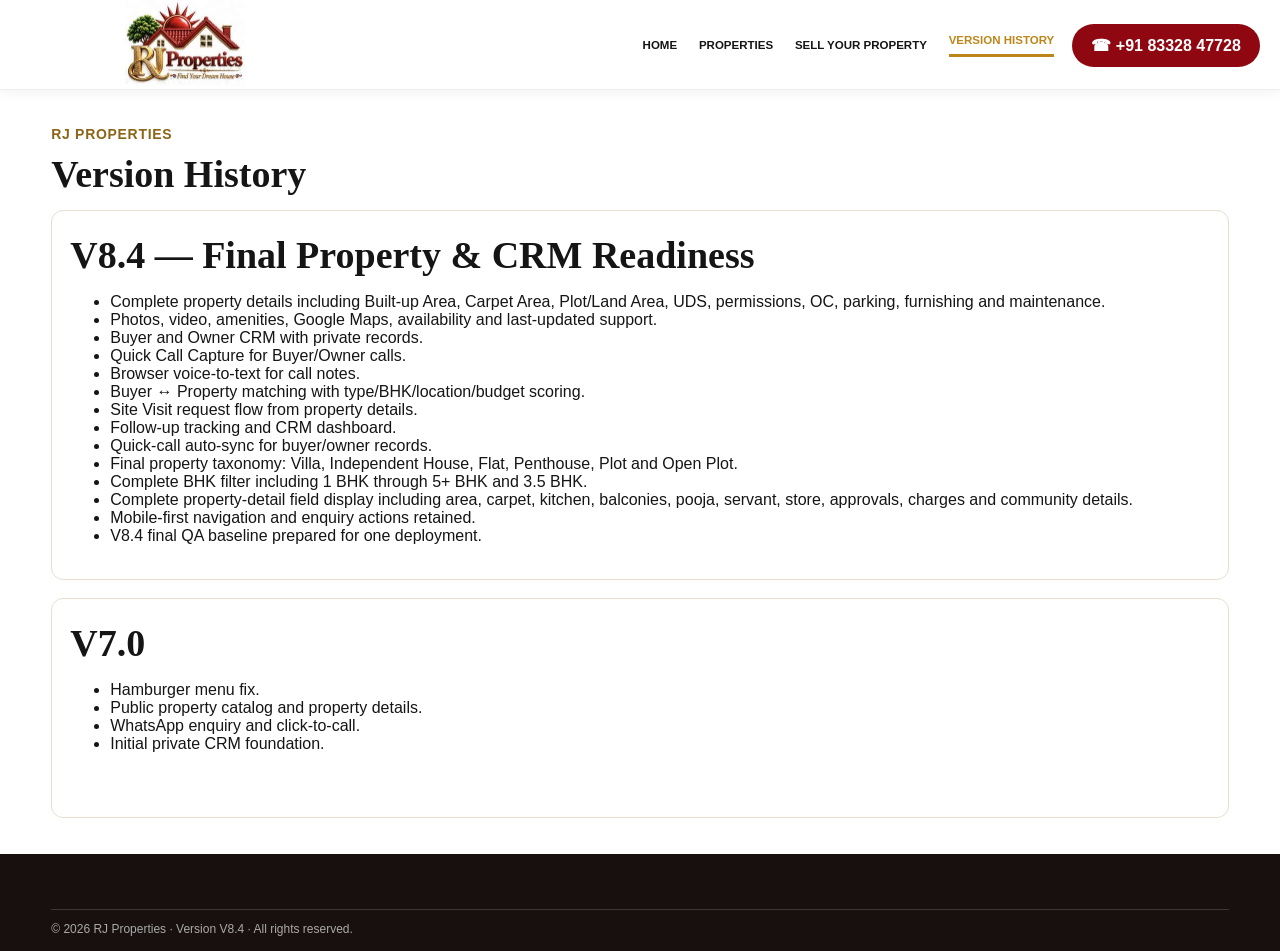
<file: version-history.html>
<!doctype html><html lang="en"><head><meta charset="utf-8"><meta name="viewport" content="width=device-width,initial-scale=1"><title>Version History | RJ Properties</title><link rel="stylesheet" href="styles.css"></head><body><header class="header"><div class="container nav"><a class="brand" href="index.html"><img src="rj-logo.jpg" alt="RJ Properties"></a><nav><a href="index.html">HOME</a><a href="properties.html">PROPERTIES</a><a href="sell.html">SELL YOUR PROPERTY</a><a class="active" href="version-history.html">VERSION HISTORY</a></nav><a class="phone" href="tel:+918332847728">☎ +91 83328 47728</a><button class="menu" id="menuBtn" aria-label="Open navigation" aria-expanded="false">☰</button></div></header><div class="mobile-nav" id="mobileNav" aria-hidden="true"><div class="mobile-nav-inner"><button class="mobile-close" id="mobileClose" aria-label="Close navigation">×</button><a href="index.html">HOME</a><a href="properties.html">PROPERTIES</a><a href="sell.html">SELL YOUR PROPERTY</a><a href="version-history.html">VERSION HISTORY</a><a class="mobile-call" href="tel:+918332847728">☎ +91 83328 47728</a></div></div><main class="section page"><div class="container"><div class="section-label">RJ PROPERTIES</div><h1>Version History</h1><div class="panel"><h2>V8.4 — Final Property & CRM Readiness</h2><ul><li>Complete property details including Built-up Area, Carpet Area, Plot/Land Area, UDS, permissions, OC, parking, furnishing and maintenance.</li><li>Photos, video, amenities, Google Maps, availability and last-updated support.</li><li>Buyer and Owner CRM with private records.</li><li>Quick Call Capture for Buyer/Owner calls.</li><li>Browser voice-to-text for call notes.</li><li>Buyer ↔ Property matching with type/BHK/location/budget scoring.</li><li>Site Visit request flow from property details.</li><li>Follow-up tracking and CRM dashboard.</li><li>Quick-call auto-sync for buyer/owner records.</li><li>Final property taxonomy: Villa, Independent House, Flat, Penthouse, Plot and Open Plot.</li><li>Complete BHK filter including 1 BHK through 5+ BHK and 3.5 BHK.</li><li>Complete property-detail field display including area, carpet, kitchen, balconies, pooja, servant, store, approvals, charges and community details.</li><li>Mobile-first navigation and enquiry actions retained.</li><li>V8.4 final QA baseline prepared for one deployment.</li></ul></div><div class="panel" style="margin-top:18px"><h2>V7.0</h2><ul><li>Hamburger menu fix.</li><li>Public property catalog and property details.</li><li>WhatsApp enquiry and click-to-call.</li><li>Initial private CRM foundation.</li></ul></div></div></main><footer><div class="container copyright">© 2026 RJ Properties · Version V8.4 · All rights reserved.</div></footer><script src="app.js"></script></body></html>
</file>
<file: styles.css>
:root{--maroon:#7d0710;--maroon2:#9b1018;--gold:#b78418;--ink:#151515;--cream:#fbf7ef;--line:#e7ded0;--white:#fff}*{box-sizing:border-box}html{scroll-behavior:smooth}body{margin:0;font-family:Arial,Helvetica,sans-serif;color:var(--ink);background:#fff}a{text-decoration:none;color:inherit}.container{width:min(1380px,92%);margin:auto}.header{position:sticky;top:0;z-index:20;background:#fff;border-bottom:1px solid #eee}.nav{height:86px;display:flex;align-items:center;gap:30px}.brand img{width:300px;max-height:82px;object-fit:contain}.nav nav{display:flex;gap:28px;align-items:center;margin-left:auto}.nav nav a{font-size:14px;font-weight:700;white-space:nowrap}.nav nav a.active,.nav nav a:hover{color:var(--gold);border-bottom:3px solid var(--gold);padding-bottom:8px}.contact-mini{display:flex;align-items:center;gap:12px}.contact-mini span{display:flex;flex-direction:column;white-space:nowrap}.contact-mini small{font-size:11px;color:#555}.phone{background:var(--maroon);color:#fff;padding:14px 22px;border-radius:22px;font-weight:700;white-space:nowrap}.menu{display:none;background:none;border:0;font-size:28px}.hero{position:relative;min-height:480px;overflow:hidden}.hero-media{position:absolute;inset:0;background:url('hero-property.jpg') center/cover no-repeat}.hero-fade{position:absolute;inset:0;background:linear-gradient(90deg,rgba(255,255,255,.98) 0%,rgba(255,255,255,.93) 31%,rgba(255,255,255,.18) 54%,rgba(0,0,0,0) 100%)}.hero-content{position:relative;z-index:2;min-height:480px;display:flex;align-items:center}.hero-copy{width:52%;padding:45px 0}.hero-copy h1{font-family:Georgia,serif;font-size:60px;line-height:.96;margin:0 0 25px}.hero-copy h1 span{color:var(--maroon)}.hero-sub{font-size:21px;font-weight:700}.trust{display:flex;gap:0;margin:28px 0}.trust div{min-width:145px;text-align:center;border-right:1px solid #d7d0c5;display:flex;flex-direction:column;gap:5px}.trust div:last-child{border:0}.trust strong{font-size:28px;color:var(--gold)}.trust small{color:#555}.actions{display:flex;gap:18px}.btn{display:inline-flex;align-items:center;justify-content:center;border-radius:12px;padding:15px 24px;font-weight:800;border:1px solid var(--gold);cursor:pointer}.btn.primary{background:var(--maroon);color:#fff;border-color:var(--maroon)}.btn.outline{background:#fff;color:#8b5e09}.wa-card{position:absolute;right:4%;bottom:32px;z-index:3;background:#fff;border-radius:18px;box-shadow:0 8px 30px #0002;padding:18px 28px;display:flex;gap:15px;align-items:center}.wa-card span{font-size:40px;color:#16a85a}.wa-card div{display:flex;flex-direction:column;gap:5px}.wa-card small{color:#555}.locations{padding:10px 0 8px}.section-label{font-size:14px;letter-spacing:.7px;font-weight:800;color:#8b6517;margin-bottom:10px}.location-row{display:flex;gap:12px;flex-wrap:wrap}.location-row a{border:1px solid #ddd6cc;padding:11px 20px;border-radius:8px;font-weight:700;font-size:14px;background:#fff}.location-row .west{background:var(--maroon);color:#fff;border-color:var(--maroon);margin-left:auto}.search-wrap{padding:4px 0 14px}.searchbar{background:var(--maroon);padding:12px;border-radius:12px;display:grid;grid-template-columns:1fr 1fr 1fr 1fr 1.15fr;gap:10px}.searchbar select,.searchbar input,.filter-panel select{border:0;border-radius:8px;padding:14px;background:#fff;font-size:15px}.search-btn{border:0;border-radius:8px;background:#c79a2a;color:#fff;font-weight:800;font-size:14px}.support{padding:0 0 12px}.support-box{border:1px solid #e6d4b8;background:linear-gradient(90deg,#fffaf1,#fbf5e9);border-radius:12px;padding:14px 22px}.support-head{display:flex;align-items:center;gap:14px}.support-head .section-label{margin:0;color:#7b161c}.support-head small{color:#7b161c;font-style:italic}.support-icon{font-size:35px;color:var(--gold)}.steps{display:flex;justify-content:space-between;align-items:center;gap:8px;margin-top:8px}.steps span{display:flex;gap:7px;align-items:center;font-size:13px}.steps span:first-letter{color:var(--gold)}.steps i{color:var(--maroon);font-style:normal}.section{padding:36px 0}.cream{background:var(--cream)}.section h1,.section h2{font-family:Georgia,serif;margin:4px 0 14px;font-size:38px}.lead{font-size:18px;line-height:1.65;color:#4e4e4e;max-width:850px}.section-head{display:flex;align-items:end;justify-content:space-between}.section-head h2{font-size:31px}.section-head>a{border:1px solid var(--gold);padding:12px 18px;border-radius:8px;color:#8b5e09;font-weight:800}.property-grid{display:grid;grid-template-columns:repeat(4,1fr);gap:20px}.property-card{background:#fff;border-radius:14px;overflow:hidden;box-shadow:0 5px 18px #0001;border:1px solid #eee;transition:.2s}.property-card:hover{transform:translateY(-3px);box-shadow:0 10px 25px #0002}.property-img{height:180px;background:#ddd center/cover no-repeat}.property-body{padding:15px}.badge{display:inline-block;background:var(--maroon);color:#fff;border-radius:10px;padding:5px 9px;font-size:11px;font-weight:800}.property-body h3{margin:10px 0 8px;font-size:18px}.property-body .price{float:right;color:var(--maroon);font-weight:900}.meta{color:#666;font-size:13px}.community-grid{display:grid;grid-template-columns:repeat(3,1fr);gap:18px}.community-grid article{padding:22px;background:#fff;border:1px solid var(--line);border-radius:12px;display:flex;flex-direction:column;gap:8px}.split{display:grid;grid-template-columns:1fr 1fr;gap:60px;align-items:start}.form-card,.long-form{background:#fff;border:1px solid var(--line);border-radius:14px;padding:22px;box-shadow:0 4px 15px #0001}.form-card{display:grid;grid-template-columns:1fr 1fr;gap:12px}.form-card textarea,.form-card .btn,.form-note{grid-column:1/-1}.form-card input,.form-card select,.form-card textarea,.long-form input,.long-form select,.long-form textarea{width:100%;border:1px solid #ddd;border-radius:8px;padding:13px;font:inherit}.form-card textarea,.long-form textarea{min-height:95px;resize:vertical}.form-note{font-size:12px;color:#777}.page{min-height:70vh}.filter-panel{display:flex;gap:10px;margin:20px 0}.long-form{max-width:1100px}.form-section{padding:20px 0;border-bottom:1px solid var(--line)}.form-section:last-of-type{border-bottom:0}.form-section h3{margin-top:0;color:var(--maroon)}.form-grid{display:grid;grid-template-columns:repeat(2,1fr);gap:12px}.form-grid textarea{grid-column:1/-1}.success{color:#147a38;font-weight:700}.detail-card{display:grid;grid-template-columns:1.1fr .9fr;gap:30px}.property-photo-gallery{scroll-margin-top:24px}.property-photo-gallery h2{margin:0 0 14px;color:var(--maroon);font-size:22px}.detail-image{min-height:450px;border-radius:16px;background:url('hero-property.jpg') center/cover}.media-strip{display:grid;grid-template-columns:repeat(2,minmax(0,1fr));gap:10px;margin-top:12px}.media-strip img{display:block;width:100%;height:clamp(150px,28vw,280px);object-fit:cover;border-radius:12px;background:#f1eee8}.detail-info{padding:10px}.detail-price{font-size:28px;color:var(--maroon);font-weight:900}.specs{display:grid;grid-template-columns:repeat(2,1fr);gap:10px;margin:20px 0}.specs div{background:var(--cream);padding:12px;border-radius:8px}.stats{display:grid;grid-template-columns:repeat(4,1fr);gap:15px;margin:20px 0}.stat{background:#fff;border:1px solid var(--line);border-radius:12px;padding:18px}.stat b{display:block;font-size:30px;color:var(--maroon)}.admin-grid{display:grid;grid-template-columns:repeat(3,1fr);gap:18px}.panel{background:#fff;border:1px solid var(--line);border-radius:12px;padding:18px;min-height:220px}.panel table{width:100%;border-collapse:collapse;font-size:12px}.panel td{padding:7px;border-bottom:1px solid #eee}.warning{background:#fff8e6;border:1px solid #ead59b;padding:12px;border-radius:8px;font-size:13px}.floating-wa{position:fixed;right:22px;bottom:22px;width:58px;height:58px;border-radius:50%;display:grid;place-items:center;background:#1bb65b;color:#fff;font-size:28px;box-shadow:0 8px 20px #0003;z-index:30}footer{background:#180f0f;color:#eee;padding:35px 0 15px}.footer-grid{display:grid;grid-template-columns:2fr 1fr 1fr;gap:30px}.footer-logo{width:240px;background:#fff;border-radius:6px}.copyright{border-top:1px solid #433; margin-top:20px;padding-top:12px;color:#aaa;font-size:12px}
@media(max-width:1050px){.nav nav{display:none}.menu{display:block;margin-left:auto}.contact-mini span{display:none}.brand img{width:230px}.hero-copy{width:65%}.property-grid{grid-template-columns:repeat(2,1fr)}.searchbar{grid-template-columns:1fr 1fr}.search-btn{padding:14px}.steps{overflow:auto;justify-content:flex-start}.steps i{display:none}.split,.detail-card{grid-template-columns:1fr}.detail-image{min-height:280px}.media-strip{grid-template-columns:repeat(2,minmax(0,1fr));gap:8px}.media-strip img{height:160px}.admin-grid{grid-template-columns:1fr 1fr}.community-grid{grid-template-columns:1fr}}
@media(max-width:650px){.nav{height:72px;gap:8px}.brand{flex:1;min-width:0}.brand img{width:150px;max-width:100%;height:auto}.phone{padding:9px 10px;font-size:11px;border-radius:18px}.hero{min-height:620px}.hero-content{min-height:620px;align-items:flex-start;padding-top:45px}.hero-media{background-position:62% center}.hero-fade{background:linear-gradient(180deg,rgba(255,255,255,.97) 0%,rgba(255,255,255,.90) 48%,rgba(255,255,255,.2) 100%)}.hero-copy{width:100%}.hero-copy h1{font-size:46px}.hero-sub{font-size:16px}.trust{margin:18px 0}.trust div{min-width:0;flex:1}.trust small{font-size:10px}.actions{flex-direction:column}.wa-card{right:16px;bottom:20px;padding:12px 16px}.location-row{display:grid;grid-template-columns:1fr 1fr}.location-row .west{grid-column:1/-1;margin-left:0;text-align:center}.searchbar{grid-template-columns:1fr}.property-grid{grid-template-columns:1fr}.section h1,.section h2{font-size:30px}.section-head{display:block}.section-head>a{display:inline-block;margin-bottom:15px}.form-card,.form-grid{grid-template-columns:1fr}.form-card textarea,.form-card .btn,.form-note{grid-column:auto}.footer-grid{grid-template-columns:1fr}.stats,.admin-grid{grid-template-columns:1fr 1fr}.detail-image{min-height:280px}.filter-panel{flex-direction:column}}

.mobile-nav{display:none}
@media(max-width:650px){.mobile-nav{position:fixed;inset:0;z-index:100;background:rgba(0,0,0,.48);opacity:0;pointer-events:none;transition:opacity .2s}.mobile-nav.open{display:block;opacity:1;pointer-events:auto}.mobile-nav-inner{position:absolute;right:0;top:0;height:100%;width:min(86%,340px);background:#fff;padding:82px 24px 24px;box-shadow:-8px 0 28px #0003;display:flex;flex-direction:column;gap:0;overflow:auto}.mobile-nav-inner a{padding:16px 4px;border-bottom:1px solid #eee;font-weight:800;color:#222}.mobile-nav-inner .mobile-call{margin-top:18px;background:var(--maroon);color:#fff;border:0;border-radius:10px;text-align:center}.mobile-close{position:absolute;right:18px;top:18px;border:0;background:none;font-size:34px;line-height:1;cursor:pointer;color:var(--maroon)}body.menu-open{overflow:hidden}.menu{color:var(--maroon);padding:4px 2px;min-width:40px;cursor:pointer}}

/* Mobile property gallery: show each full photo without cropping or side-by-side overflow */
@media(max-width:650px){
  .detail-card>div:first-child{min-width:0;width:100%;overflow:hidden}
  .detail-image{width:100%;min-height:0;height:clamp(220px,62vw,360px);background-size:contain;background-position:center;background-repeat:no-repeat;background-color:#f7f7f7;border-radius:12px}
  .media-strip{display:flex;flex-direction:column;align-items:stretch;width:100%;gap:12px;margin-top:12px;overflow:hidden}
  .media-strip img{width:100%;max-width:100%;height:auto;max-height:70vh;object-fit:contain;object-position:center;background:#f7f7f7;border-radius:10px}
}

/* Keep the property hero photo before specifications on narrow screens, even if markup order changes. */
@media(max-width:650px){
  .detail-card{display:flex;flex-direction:column;gap:18px}
  .detail-card>div:first-child{order:0}
  .detail-card>.detail-info{order:1;min-width:0;padding:0}
  .detail-card .detail-image{display:block}
  .detail-card .media-strip img{display:block}
}


/* RJ Properties responsive polish — desktop, iPhone Safari and Android Chrome */
html{scroll-padding-top:92px}
body{max-width:100%;overflow-x:hidden}
img,video,iframe{max-width:100%}
button,a,input,select,textarea{-webkit-tap-highlight-color:transparent}
button,.btn,select{touch-action:manipulation}
.searchbar>*{min-width:0}
.form-card>* ,.form-grid>* ,.formgrid>*{min-width:0}
input,select,textarea{max-width:100%}
.property-card,.panel,.form-card,.support-box{min-width:0}
.property-img{background-position:center;background-size:cover}
.nav nav a{transition:color .18s ease,border-color .18s ease}
.btn,.phone,.location-row a,.section-head>a{transition:transform .18s ease,background-color .18s ease,border-color .18s ease}
.btn:active,.phone:active,.location-row a:active{transform:scale(.98)}
a:focus-visible,button:focus-visible,input:focus-visible,select:focus-visible,textarea:focus-visible{outline:2px solid var(--gold);outline-offset:3px}
.floating-wa{bottom:max(22px,env(safe-area-inset-bottom))}
@media(min-width:1051px){
  .nav{gap:clamp(14px,2vw,30px)}
  .brand{flex:0 0 auto}
  .brand img{width:clamp(220px,22vw,300px)}
  .nav nav{gap:clamp(12px,1.6vw,28px)}
  .nav nav a{font-size:clamp(11px,.95vw,14px)}
  .contact-mini{flex:0 0 auto}
  .phone{padding:12px clamp(12px,1.5vw,22px)}
}
@media(max-width:1050px){
  .nav{gap:12px}
  .contact-mini{margin-left:auto}
  .hero-copy{max-width:680px}
  .support-box{padding:14px 16px}
  .steps{scrollbar-width:thin}
  .steps span{flex:0 0 auto}
  .property-grid{gap:16px}
}
@media(max-width:650px){
  html{scroll-padding-top:76px}
  .container{width:calc(100% - 32px)}
  .nav{height:72px;min-height:72px;width:calc(100% - 24px);gap:7px}
  .brand{flex:1 1 auto;min-width:0;overflow:hidden}
  .brand img{display:block;width:clamp(108px,35vw,148px);max-width:100%;max-height:62px}
  .contact-mini{flex:0 0 auto;margin-left:0}
  .phone{display:inline-flex;align-items:center;justify-content:center;padding:9px 10px;font-size:clamp(10px,2.8vw,12px);letter-spacing:-.2px;white-space:nowrap}
  .menu{flex:0 0 36px;width:36px;min-width:36px;font-size:26px}
  .hero{min-height:650px}
  .hero-content{min-height:650px;align-items:flex-start;padding-top:34px;padding-bottom:118px}
  .hero-copy{width:100%;padding:0}
  .hero-copy h1{font-size:clamp(40px,11vw,48px);line-height:.98;letter-spacing:-1.2px;margin-bottom:16px}
  .hero-sub{font-size:clamp(14px,4vw,17px);line-height:1.45;margin:0}
  .trust{gap:0;margin:22px 0 20px}
  .trust div{padding:0 5px;min-width:0;gap:5px}
  .trust strong{font-size:25px;line-height:1.1}
  .trust b{font-size:clamp(11px,3.2vw,13px)}
  .trust small{font-size:10px;line-height:1.3}
  .actions{display:grid;grid-template-columns:1fr;gap:10px}
  .actions .btn{width:100%;min-height:50px;padding:13px 14px;font-size:14px}
  .wa-card{left:16px;right:16px;bottom:14px;width:auto;max-width:none;justify-content:center;padding:11px 14px;border-radius:14px}
  .wa-card span{font-size:30px}
  .wa-card b{font-size:14px}
  .wa-card small{font-size:12px}
  body:has(.hero .wa-card) .floating-wa{display:none}
  .locations{padding:14px 0 10px}
  .location-row{grid-template-columns:repeat(2,minmax(0,1fr));gap:8px}
  .location-row a{min-width:0;padding:10px 9px;font-size:12px;line-height:1.25;text-align:center;overflow-wrap:anywhere}
  .location-row .west{grid-column:1/-1}
  .search-wrap{padding:8px 0 16px}
  .searchbar{grid-template-columns:1fr;gap:9px;padding:10px;border-radius:10px}
  .searchbar select,.searchbar input,.search-btn{width:100%;min-height:48px;font-size:16px}
  .support{padding-bottom:8px}
  .support-box{padding:14px;border-radius:10px}
  .support-head{align-items:flex-start}
  .support-head .section-label{font-size:12px;line-height:1.4}
  .support-head small{font-size:12px}
  .steps{display:grid;grid-template-columns:repeat(2,minmax(0,1fr));gap:12px 8px;overflow:visible}
  .steps span{min-width:0;align-items:center;font-size:12px;line-height:1.25}
  .steps span b{font-size:11px}
  .steps i{display:none}
  .section{padding:28px 0}
  .section h1,.section h2{font-size:clamp(27px,7vw,32px);line-height:1.12}
  .section-head{display:flex;flex-direction:column;align-items:flex-start;gap:8px}
  .section-head h2{font-size:26px}
  .section-head>a{display:inline-flex;margin:0 0 12px;padding:11px 13px;font-size:12px}
  .property-grid{grid-template-columns:minmax(0,1fr);gap:14px}
  .property-img{height:clamp(170px,55vw,230px)}
  .property-body{padding:13px}
  .property-body h3{font-size:17px}
  .community-grid{grid-template-columns:minmax(0,1fr);gap:12px}
  .split{grid-template-columns:minmax(0,1fr);gap:24px}
  .form-card{grid-template-columns:minmax(0,1fr);padding:16px;gap:10px}
  .form-card textarea,.form-card .btn,.form-note{grid-column:1}
  .form-card input,.form-card select,.form-card textarea,
  .long-form input,.long-form select,.long-form textarea,
  .form-grid input,.form-grid select,.form-grid textarea,
  .formgrid input,.formgrid select,.formgrid textarea{width:100%;min-height:46px;font-size:16px}
  .form-card textarea,.long-form textarea,.form-grid textarea,.formgrid textarea{min-height:100px}
  .footer-grid{grid-template-columns:minmax(0,1fr);gap:22px}
  .footer-logo{width:min(220px,75vw)}
  .copyright{line-height:1.6;padding-bottom:max(12px,env(safe-area-inset-bottom))}
  .detail-card{min-width:0}
  .detail-card .detail-info h1{font-size:28px;overflow-wrap:anywhere}
  .specs{grid-template-columns:repeat(2,minmax(0,1fr));gap:8px}
  .specs div{min-width:0;overflow-wrap:anywhere;padding:10px;font-size:13px}
  .detail-info .actions{display:grid;grid-template-columns:1fr}
  .detail-info>.btn{width:100%;margin-top:8px}
  .filter-panel{display:grid;grid-template-columns:minmax(0,1fr)}
  .filter-panel select{width:100%;min-height:46px;font-size:16px}
  .stats,.admin-grid{grid-template-columns:repeat(2,minmax(0,1fr))}
  .panel{padding:14px}
  .login{padding:16px}
  .login .panel{width:100%;max-width:460px;padding:clamp(20px,6vw,28px)}
  .login .panel h2{font-size:clamp(24px,7vw,30px);line-height:1.15}
  .login .panel form label{display:block;margin:12px 0;font-size:16px}
  .login .panel form input{display:block;width:100%;min-height:48px;margin-top:6px;padding:12px;border:1px solid #ddd;border-radius:9px;font-size:16px}
  .login .panel form br{display:none}
  .login .panel form button{min-height:50px}
  .admin .header .nav{width:calc(100% - 28px);gap:8px}
  .admin .header .nav #headerEditProperties{flex:1 1 140px;min-width:0;padding:11px 10px;font-size:13px}
  .admin .header .nav #logout{padding:11px 12px}
  .admin .crm-top{gap:8px}
  .admin .crm-top h1{font-size:clamp(28px,8vw,36px)}
  .admin .crm-top .muted{font-size:14px;line-height:1.5}
  .admin .quick-actions{display:grid;grid-template-columns:repeat(2,minmax(0,1fr));gap:8px;width:100%}
  .admin .quick-actions .btn{min-width:0;width:100%;padding:12px 8px;font-size:13px;white-space:normal}
  .admin .tabs{grid-template-columns:repeat(2,minmax(0,1fr));gap:8px}
  .admin .tabs .btn{min-width:0;min-height:44px;padding:10px 6px;font-size:13px;white-space:normal}
  .admin .crmgrid{grid-template-columns:repeat(2,minmax(0,1fr));gap:8px}
  .admin .crmcard{min-width:0;padding:12px}
  .admin .crmcard b{font-size:23px}
  .admin .property-admin-grid,.admin .formgrid{grid-template-columns:minmax(0,1fr)}
  .admin .formgrid .full{grid-column:1}
  .admin .photo-preview{grid-template-columns:repeat(2,minmax(0,1fr))}
  .admin .tablewrap{max-width:100%;width:100%;overflow-x:auto;overscroll-behavior-x:contain}
  .admin .tablewrap table{min-width:760px}
}
@media(max-width:360px){
  .container{width:calc(100% - 24px)}
  .nav{width:calc(100% - 18px);gap:5px}
  .brand img{width:clamp(98px,32vw,116px)}
  .phone{padding:8px 7px;font-size:10px}
  .menu{width:32px;min-width:32px;flex-basis:32px}
  .hero-copy h1{font-size:39px}
  .trust b{font-size:10px}
  .trust small{font-size:9px}
  .specs{grid-template-columns:minmax(0,1fr)}
}
@media(prefers-reduced-motion:reduce){
  html{scroll-behavior:auto}
  *,*::before,*::after{transition-duration:.01ms!important;animation-duration:.01ms!important;animation-iteration-count:1!important}
}


/* Mobile compact premium layout — follows the desktop brand composition */
@media(max-width:650px){
  .header{position:sticky;top:0}
  .nav{height:64px;min-height:64px;width:calc(100% - 20px);gap:6px}
  .brand img{width:clamp(112px,34vw,142px);max-height:54px;object-fit:contain}
  .phone{font-size:10px;padding:8px 9px;border-radius:18px}
  .menu{width:34px;min-width:34px;flex-basis:34px;font-size:25px}

  .hero{min-height:470px}
  .hero-content{min-height:470px;padding-top:34px;padding-bottom:92px;align-items:flex-start}
  .hero-media{background-position:58% center}
  .hero-fade{background:linear-gradient(90deg,rgba(255,255,255,.97) 0%,rgba(255,255,255,.91) 48%,rgba(255,255,255,.35) 100%)}
  .hero-copy{width:100%;max-width:100%;padding:0}
  .hero-copy h1{font-size:clamp(36px,10vw,44px);line-height:.98;max-width:340px;margin:0 0 12px;letter-spacing:-.8px}
  .hero-sub{font-size:clamp(13px,3.8vw,15px);line-height:1.35;max-width:330px}
  .trust{max-width:360px;margin:17px 0 16px}
  .trust div{padding:0 5px;gap:3px}
  .trust strong{font-size:22px}
  .trust b{font-size:11px}
  .trust small{font-size:9px}
  .actions{display:grid;grid-template-columns:1fr 1fr;gap:8px;max-width:380px}
  .actions .btn{width:100%;min-height:44px;padding:10px 7px;font-size:10px;line-height:1.2;text-align:center}
  .wa-card{left:auto;right:12px;bottom:12px;width:auto;max-width:190px;padding:9px 12px;gap:8px;border-radius:12px}
  .wa-card span{font-size:25px}
  .wa-card b{font-size:11px}
  .wa-card small{font-size:10px}
  .floating-wa{display:none!important}

  .locations{padding:10px 0 7px}
  .locations .container{width:100%;padding:0 12px}
  .location-row{display:flex;flex-wrap:nowrap;gap:7px;overflow-x:auto;overscroll-behavior-x:contain;scrollbar-width:none;padding:2px 0 7px}
  .location-row::-webkit-scrollbar{display:none}
  .location-row a{flex:0 0 auto;white-space:nowrap;font-size:11px;padding:8px 10px;line-height:1.2}
  .location-row .west{margin-left:auto;grid-column:auto}

  .search-wrap{padding:3px 0 10px}
  .searchbar{grid-template-columns:repeat(2,minmax(0,1fr));gap:7px;padding:9px}
  .searchbar select,.searchbar input{min-width:0;width:100%;min-height:42px;padding:9px;font-size:13px}
  .search-btn{grid-column:1/-1;min-height:44px;padding:10px;font-size:12px}

  .support{padding:0 0 8px}
  .support-box{padding:10px 12px}
  .support-head{gap:8px;align-items:center}
  .support-icon{font-size:25px}
  .support-head .section-label{font-size:11px}
  .support-head small{font-size:10px}
  .steps{display:flex;gap:13px;overflow-x:auto;overflow-y:hidden;scrollbar-width:none;margin-top:9px;padding-bottom:3px}
  .steps::-webkit-scrollbar{display:none}
  .steps span{flex:0 0 auto;max-width:115px;font-size:10px;line-height:1.2}
  .steps span b{font-size:10px}

  .section{padding:22px 0}
  .section .section-label{font-size:12px}
  .section h1,.section h2{font-size:clamp(25px,7vw,30px);line-height:1.08}
  .section-head{display:flex;flex-direction:row;align-items:center;justify-content:space-between;gap:8px}
  .section-head h2{font-size:21px;line-height:1.12;max-width:65%}
  .section-head>a{font-size:10px;padding:9px 10px;white-space:nowrap;margin:0}
  .property-grid{grid-template-columns:repeat(2,minmax(0,1fr));gap:9px}
  .property-card{border-radius:10px}
  .property-img{height:clamp(88px,25vw,125px)}
  .property-body{padding:9px}
  .property-body h3{font-size:12px;line-height:1.2;margin:7px 0 5px}
  .property-body .price{float:none;display:block;font-size:11px;margin-top:5px}
  .property-body .badge{font-size:8px;padding:4px 6px}
  .property-body .meta,.property-body .card-mini{font-size:9px;line-height:1.25}
  .community-grid{grid-template-columns:1fr;gap:9px}
  .community-grid article{padding:14px;font-size:13px}
}
@media(max-width:380px){
  .hero{min-height:455px}
  .hero-content{min-height:455px}
  .hero-copy h1{font-size:36px}
  .trust b{font-size:10px}
  .trust small{font-size:8px}
  .actions .btn{font-size:9px}
  .property-grid{gap:7px}
  .property-body{padding:7px}
  .property-body h3{font-size:11px}
}


/* Final mobile cleanup: one WhatsApp entry point and compact featured heading */
@media(max-width:650px){
  a.floating-wa, .floating-wa, body .floating-wa{
    display:none!important;
    visibility:hidden!important;
    pointer-events:none!important;
  }
  #properties .section-head{
    display:flex;
    flex-direction:column;
    align-items:flex-start;
    gap:8px;
  }
  #properties .section-head h2{
    max-width:100%;
    width:100%;
    font-size:25px;
    line-height:1.1;
    margin:0;
  }
  #properties .section-head>a{
    display:inline-flex;
    margin:0 0 8px;
    font-size:11px;
  }
  #propertyGrid>p{
    font-size:15px;
    line-height:1.45;
    margin:12px 0;
  }
}


/* Final screenshot-driven mobile corrections */
.floating-wa{display:none!important}
@media(max-width:650px){
  /* Keep one clear WhatsApp action: the labelled hero card */
  .hero .wa-card{display:flex;right:12px;left:auto;bottom:12px;max-width:190px}
  .support-box{padding:10px 12px}
  .steps{
    display:grid;
    grid-template-columns:repeat(2,minmax(0,1fr));
    gap:10px 12px;
    overflow:visible;
    margin-top:10px;
    padding:0;
  }
  .steps span{
    display:flex;
    align-items:flex-start;
    gap:7px;
    min-width:0;
    max-width:none;
    width:100%;
    flex:initial;
    white-space:normal;
    font-size:11px;
    line-height:1.25;
  }
  .steps span b{font-size:11px;line-height:1.25}
  .steps i{display:none}
  .section{padding:20px 0}
  .section .lead{font-size:15px;line-height:1.5}
  #communities .community-grid article{padding:12px 14px;gap:5px}
  #communities .community-grid article strong{font-size:14px}
  #communities .community-grid article span{font-size:13px;line-height:1.35}
  #sell .split{gap:16px}
  #sell .form-card,#buyerForm{padding:14px;gap:9px}
  #sell .form-card input,#sell .form-card select,
  #buyerForm input,#buyerForm select,#buyerForm textarea{
    min-height:44px;
    padding:10px 12px;
    font-size:15px;
  }
  #sell .btn,#buyerForm .btn{min-height:46px;font-size:13px}
  #about .lead{font-size:15px;line-height:1.5}
  footer{padding:26px 0 14px}
  footer .footer-grid{gap:16px}
  footer p{font-size:13px;line-height:1.45}
}


/* One-click WhatsApp property photo gallery */
.property-photo-gallery{min-width:0;scroll-margin-top:96px}
.property-photo-gallery h2{margin:0 0 12px;color:var(--maroon);font-size:22px;font-weight:850}
.property-photo-gallery .detail-image{overflow:hidden;border:1px solid #d8c18e}
.property-photo-gallery .media-strip img{border:1px solid #e4d5b4;cursor:zoom-in}
@media(max-width:760px){.property-photo-gallery{scroll-margin-top:72px}.property-photo-gallery h2{font-size:19px}.property-photo-gallery .media-strip{grid-template-columns:repeat(2,minmax(0,1fr));gap:8px}.property-photo-gallery .media-strip img{height:clamp(120px,42vw,210px)}}


/* Hero brand name: visible above the headline on desktop and mobile */
.hero-brand{
  display:inline-block;
  margin:0 0 12px;
  color:var(--maroon);
  font-family:Georgia,serif;
  font-size:clamp(23px,2.2vw,30px);
  font-weight:800;
  letter-spacing:.4px;
  line-height:1.1;
}
@media(max-width:650px){
  .hero-brand{font-size:22px;margin-bottom:10px}
}


/* Official full RJ Properties logo artwork in hero */
.hero-brand{display:block;margin:0 0 12px;line-height:0}
.hero-brand img{display:block;width:clamp(180px,24vw,270px);height:auto;max-height:112px;object-fit:contain;object-position:left center}
@media(max-width:650px){
  .hero-brand{margin:0 0 10px}
  .hero-brand img{width:clamp(170px,48vw,220px);max-height:88px}
}


/* Premium integrated hero identity: blend the official logo into the hero */
.hero-brand{
  display:block;
  width:max-content;
  max-width:100%;
  margin:0 0 8px;
  padding:0;
  line-height:0;
  background:transparent;
}
.hero-brand img{
  display:block;
  width:clamp(250px,30vw,360px);
  max-width:100%;
  height:auto;
  max-height:150px;
  object-fit:contain;
  object-position:left center;
  background:transparent;
  mix-blend-mode:multiply;
  filter:contrast(1.06) saturate(1.04);
}
@media(max-width:650px){
  .hero-brand{margin:0 0 7px}
  .hero-brand img{
    width:clamp(230px,66vw,285px);
    max-height:120px;
  }
}


/* Integrated RJ Properties hero wordmark — no JPG box or separate logo tile */
.hero-brand{
  display:flex;
  align-items:baseline;
  gap:8px;
  width:max-content;
  max-width:100%;
  margin:0 0 10px;
  padding:0;
  line-height:1;
  background:transparent;
  mix-blend-mode:normal;
}
.hero-brand-mark{
  color:#b78319;
  font-family:Georgia,serif;
  font-size:clamp(42px,5vw,58px);
  font-weight:900;
  letter-spacing:-3px;
  text-shadow:1px 1px 0 #6f4508, 2px 2px 0 rgba(0,0,0,.12);
}
.hero-brand-name{
  color:#7d0710;
  font-family:Georgia,serif;
  font-size:clamp(34px,4.2vw,49px);
  font-weight:900;
  letter-spacing:-1.2px;
  text-shadow:0 1px 0 rgba(255,255,255,.55);
}
@media(max-width:650px){
  .hero-brand{gap:6px;margin:0 0 8px}
  .hero-brand-mark{font-size:42px;letter-spacing:-2px}
  .hero-brand-name{font-size:36px;letter-spacing:-1px}
}
@media(max-width:370px){
  .hero-brand-mark{font-size:37px}
  .hero-brand-name{font-size:31px}
}


/* RJ Properties custom crest wordmark inspired by the official brand artwork */
.hero-brand{
  display:flex;
  flex-direction:column;
  align-items:flex-start;
  width:max-content;
  max-width:100%;
  margin:0 0 12px;
  padding:0;
  line-height:1;
  background:transparent;
}
.hero-brand-emblem{
  display:block;
  width:clamp(170px,23vw,245px);
  height:auto;
  margin:0 0 -2px 2px;
  overflow:visible;
}
.hero-brand-line{
  display:flex;
  align-items:baseline;
  gap:5px;
  white-space:nowrap;
  line-height:.92;
}
.hero-brand-mark{
  color:#d5a13a;
  background:linear-gradient(145deg,#fff0a6 0%,#d7a13b 30%,#8d5a0b 58%,#f8d878 78%,#a66c12 100%);
  -webkit-background-clip:text;
  background-clip:text;
  -webkit-text-fill-color:transparent;
  font-family:Georgia,"Times New Roman",serif;
  font-size:clamp(48px,6vw,66px);
  font-weight:900;
  letter-spacing:-3px;
  -webkit-text-stroke:.5px #8c5b12;
  filter:drop-shadow(1px 2px 1px rgba(0,0,0,.22));
}
.hero-brand-name{
  color:#9b1018;
  background:linear-gradient(180deg,#c92b30 0%,#8e0711 48%,#5d0007 100%);
  -webkit-background-clip:text;
  background-clip:text;
  -webkit-text-fill-color:transparent;
  font-family:Georgia,"Times New Roman",serif;
  font-size:clamp(39px,4.9vw,55px);
  font-weight:900;
  letter-spacing:-1.7px;
  -webkit-text-stroke:.35px #6f0710;
  filter:drop-shadow(1px 2px 1px rgba(0,0,0,.2));
}
.hero-brand-ornament{
  display:flex;
  align-items:center;
  gap:9px;
  margin:5px 0 0 8px;
  color:#8b5c12;
  font-family:Georgia,"Times New Roman",serif;
  font-size:clamp(12px,1.4vw,16px);
  font-style:italic;
  font-weight:700;
  letter-spacing:.15px;
  text-shadow:0 1px rgba(255,255,255,.7);
}
.hero-brand-ornament i{
  display:block;
  width:22px;
  height:1px;
  background:#b78319;
}
@media(max-width:650px){
  .hero-brand{margin:0 0 9px}
  .hero-brand-emblem{width:clamp(155px,43vw,190px)}
  .hero-brand-mark{font-size:46px;letter-spacing:-2.5px}
  .hero-brand-name{font-size:36px;letter-spacing:-1.2px}
  .hero-brand-ornament{font-size:12px;margin-top:4px}
}
@media(max-width:370px){
  .hero-brand-emblem{width:145px}
  .hero-brand-mark{font-size:41px}
  .hero-brand-name{font-size:32px}
}


/* Use the exact official RJ Properties artwork — no recreated crest or text */
.hero-brand{
  display:block;
  width:max-content;
  max-width:100%;
  margin:0 0 8px;
  padding:0;
  line-height:0;
  background:transparent;
}
.hero-brand img{
  display:block;
  width:clamp(235px,29vw,300px);
  max-width:100%;
  height:auto;
  max-height:205px;
  object-fit:contain;
  object-position:left center;
  background:transparent;
  mix-blend-mode:multiply;
  filter:contrast(1.04) saturate(1.03);
}
@media(max-width:650px){
  .hero-brand{margin:0 0 7px}
  .hero-brand img{
    width:clamp(235px,68vw,275px);
    max-height:205px;
  }
}
@media(max-width:370px){
  .hero-brand img{width:230px;max-height:190px}
}

/* Full-width property gallery: use the image's natural aspect ratio, avoiding blank side gutters. */
.property-photo-gallery{min-width:0;width:100%}
.property-photo-main,.media-strip img{
 display:block!important;
 width:100%!important;
 max-width:100%!important;
 height:auto!important;
 max-height:none!important;
 object-fit:contain!important;
 object-position:center;
 background:#fff;
 border:1px solid var(--line);
 border-radius:12px;
}
.property-photo-main{margin:0 0 12px}
.media-strip{display:flex;flex-direction:column;align-items:stretch;width:100%;gap:12px;margin-top:0;overflow:visible}
.media-strip img{margin:0}
@media(max-width:650px){
 .property-photo-gallery{width:100%;max-width:100%;overflow:visible}
 .property-photo-main,.media-strip img{border-radius:10px}
 .media-strip{gap:10px}
}

/* RJ Properties homepage — compact premium layout aligned to the approved reference */
.hero{min-height:350px}
.hero-content{min-height:350px}
.hero-brand{display:none!important}
.hero-copy{width:53%;padding:28px 0}
.hero-copy h1{font-size:clamp(42px,4.7vw,58px);line-height:.98;margin:0 0 12px}
.hero-sub{font-size:17px;line-height:1.3;margin:0}
.trust{margin:18px 0;max-width:560px}
.trust div{min-width:0;flex:1;padding:0 8px}
.trust strong{font-size:25px}
.trust b{font-size:13px}
.trust small{font-size:12px}
.hero .actions{gap:12px;flex-wrap:wrap}
.hero .actions .btn{padding:12px 18px;font-size:13px}
.hero .wa-card{bottom:18px;padding:12px 18px}
.locations{padding:8px 0 5px}
.location-row{gap:8px}
.location-row a{padding:9px 13px;font-size:12px}
.location-row .west{margin-left:auto}
.search-wrap{padding:3px 0 10px}
.searchbar{padding:9px;gap:8px}
.searchbar select,.searchbar input{padding:11px;font-size:13px}
.search-btn{font-size:12px}
.support{padding:0 0 8px}
.support-box{padding:9px 14px}
.support-head{gap:9px}
.support-icon{font-size:28px}
.steps{gap:5px;margin-top:5px}
.steps span{font-size:11px;gap:5px}
.steps span b{font-size:10px;line-height:1.15}
#properties.section{padding:18px 0}
#properties .section-head{margin-bottom:10px}
#properties .section-head h2{font-size:24px;margin:0}
@media(min-width:1051px){
 .hero-media{background-position:center 48%}
 .hero-fade{background:linear-gradient(90deg,rgba(255,255,255,.98) 0%,rgba(255,255,255,.92) 36%,rgba(255,255,255,.10) 62%,rgba(0,0,0,0) 100%)}
 .location-row{flex-wrap:nowrap}
 .location-row a{white-space:nowrap}
}
@media(max-width:1050px){
 .hero{min-height:420px}
 .hero-content{min-height:420px}
 .hero-copy{width:60%}
 .hero-copy h1{font-size:clamp(40px,6vw,52px)}
 .location-row .west{margin-left:0}
}
@media(max-width:650px){
 .hero{min-height:470px}
 .hero-content{min-height:470px;align-items:flex-start}
 .hero-copy{width:100%;padding:28px 0 86px}
 .hero-copy h1{font-size:clamp(39px,10vw,47px);line-height:.98;margin-bottom:12px}
 .hero-sub{font-size:15px;max-width:330px}
 .hero-fade{background:linear-gradient(180deg,rgba(255,255,255,.97) 0%,rgba(255,255,255,.88) 48%,rgba(255,255,255,.24) 100%)}
 .trust{margin:18px 0;max-width:100%}
 .trust div{padding:0 4px;gap:4px}
 .trust strong{font-size:23px}
 .trust b{font-size:11px}
 .trust small{font-size:10px}
 .hero .actions{display:grid;grid-template-columns:1fr 1fr;gap:8px}
 .hero .actions .btn{padding:12px 8px;font-size:11px;min-height:46px}
 .hero .wa-card{right:10px;bottom:10px;max-width:175px;padding:9px 11px;gap:8px}
 .hero .wa-card span{font-size:28px}
 .hero .wa-card b{font-size:12px}
 .hero .wa-card small{font-size:10px}
 .locations{padding:9px 0 5px}
 .location-row{display:grid;grid-template-columns:repeat(2,minmax(0,1fr));gap:7px}
 .location-row a{padding:9px 8px;font-size:11px;text-align:center}
 .location-row .west{grid-column:1/-1;text-align:center}
 .searchbar{grid-template-columns:1fr 1fr;padding:8px;gap:7px}
 .searchbar select,.searchbar input{padding:11px 8px;font-size:12px;min-width:0}
 .search-btn{grid-column:1/-1;min-height:42px}
 .support-box{padding:10px}
 .support-head small{font-size:11px}
 .steps{grid-template-columns:repeat(2,minmax(0,1fr));gap:9px 7px}
 .steps span,.steps span b{font-size:10px}
 #properties.section{padding:18px 0}
 #properties .section-head h2{font-size:22px}
}

/* Show the official RJ Properties logo directly above the hero headline */
.hero-brand{
 display:block!important;
 width:150px!important;
 max-width:42vw!important;
 margin:0 0 8px!important;
 line-height:0!important;
}
.hero-brand img{
 display:block!important;
 width:100%!important;
 max-width:100%!important;
 height:76px!important;
 max-height:76px!important;
 object-fit:contain!important;
 object-position:left center!important;
 background:transparent!important;
}
@media(max-width:650px){
 .hero-brand{width:126px!important;margin:0 0 7px!important}
 .hero-brand img{height:64px!important;max-height:64px!important}
}

/* Visually blend the white JPG canvas into the light hero so only the logo artwork stands out */
.hero-brand img{
 mix-blend-mode:multiply!important;
 background:transparent!important;
}

/* Large RJ Properties hero mark — replace the separate oversized headline */
.hero-brand{
 display:block!important;
 width:min(78vw,720px)!important;
 max-width:100%!important;
 margin:0 auto 18px 0!important;
 padding:0!important;
 line-height:0!important;
 background:transparent!important;
}
.hero-brand img{
 display:block!important;
 width:100%!important;
 max-width:100%!important;
 height:auto!important;
 max-height:none!important;
 aspect-ratio: 1.78 / 1;
 object-fit:contain!important;
 object-position:left center!important;
 background:transparent!important;
 mix-blend-mode:multiply!important;
 margin:0!important;
 padding:0!important;
}
.hero-copy h1{display:none!important}
@media(max-width:650px){
 .hero-brand{width:94vw!important;max-width:640px!important;margin:0 auto 12px 0!important}
 .hero-brand img{height:auto!important;max-height:none!important}
 .hero-copy{padding-top:24px!important}
 .hero-sub{font-size:15px!important;max-width:100%!important}
}


/* RJ PROPERTIES PREMIUM HOMEPAGE REFRESH — NOV 2026 */
.header{background:#fff;box-shadow:0 2px 14px rgba(40,20,10,.06)}
.nav{height:92px;gap:18px}
.brand img{width:178px;max-height:82px}
.nav nav{display:none!important}
.contact-mini{margin-left:auto}
.contact-mini>span{display:none}
.contact-mini .phone{border-radius:32px;padding:15px 24px;font-size:17px}
.menu{display:block!important;color:var(--maroon);font-size:30px;padding:8px 10px}
.hero{min-height:940px;background:#f8f6f4}
.hero-media{background-position:center center;background-size:cover}
.hero-fade{background:linear-gradient(180deg,rgba(255,255,255,.78) 0%,rgba(255,255,255,.66) 46%,rgba(255,255,255,.30) 100%)}
.hero-content{min-height:940px;align-items:flex-start;justify-content:center}
.hero-copy{width:min(100%,1160px);padding:18px 0 120px;text-align:center;margin:0 auto}
.hero-brand{display:block!important;width:min(94%,920px)!important;max-width:100%!important;margin:0 auto 16px!important}
.hero-brand img{width:100%!important;height:auto!important;max-height:none!important;aspect-ratio:auto!important;object-fit:contain!important;object-position:center!important;mix-blend-mode:multiply!important}
.hero-copy h1{display:none!important}
.hero-sub{font-size:clamp(18px,2.2vw,30px);line-height:1.35;margin:8px auto 20px;max-width:100%;font-weight:800;color:#171717}
.trust{width:100%;max-width:1040px;margin:28px auto 34px;display:grid;grid-template-columns:repeat(3,minmax(0,1fr));gap:0}
.trust div{min-width:0;flex:initial;padding:0 16px;gap:8px;border-right:1px solid rgba(80,60,40,.45)}
.trust div:last-child{border:0}
.trust strong{font-size:clamp(34px,4vw,54px);color:#bd861b}
.trust b{font-size:clamp(15px,1.7vw,22px);font-weight:900}
.trust small{font-size:clamp(13px,1.5vw,19px);color:#252525}
.hero .actions{display:grid;grid-template-columns:1fr 1fr;gap:16px;width:100%;max-width:1060px;margin:30px auto 0}
.hero .actions .btn{min-height:88px;padding:18px 20px;border-radius:28px;font-size:clamp(17px,2vw,25px);font-weight:900}
.hero .actions .btn.primary{background:#970b14;border-color:#970b14;color:#fff}
.hero .actions .btn.outline{background:rgba(255,255,255,.94);border:3px solid #c38b20;color:#b27a12}
.hero .wa-card{right:4%;bottom:24px;padding:16px 24px;border-radius:26px;min-width:330px;gap:14px}
.hero .wa-card span{font-size:42px;color:#16a85a}
.hero .wa-card b{font-size:19px}
.hero .wa-card small{font-size:16px}
@media(min-width:1051px){
 .hero{min-height:880px}
 .hero-content{min-height:880px}
 .hero-copy{padding-top:24px}
 .hero-brand{width:min(78%,900px)!important}
}
@media(max-width:650px){
 .nav{height:78px;gap:8px}
 .brand img{width:112px;max-height:68px}
 .contact-mini{margin-left:auto}
 .contact-mini .phone{padding:12px 14px;font-size:14px;border-radius:28px}
 .menu{font-size:27px;padding:6px}
 .hero{min-height:1050px}
 .hero-content{min-height:1050px;align-items:flex-start}
 .hero-copy{width:100%;padding:14px 0 130px}
 .hero-brand{width:100%!important;max-width:100%!important;margin:0 auto 12px!important}
 .hero-brand img{width:100%!important;height:auto!important;max-height:none!important}
 .hero-sub{font-size:clamp(16px,4.2vw,20px);line-height:1.35;margin:10px auto 18px;max-width:100%}
 .trust{margin:24px auto 30px;grid-template-columns:repeat(3,minmax(0,1fr));max-width:100%}
 .trust div{padding:0 5px;gap:7px}
 .trust strong{font-size:34px}
 .trust b{font-size:clamp(12px,3.3vw,16px)}
 .trust small{font-size:clamp(10px,2.8vw,13px);line-height:1.3}
 .hero .actions{grid-template-columns:1fr 1fr;gap:10px;margin-top:28px}
 .hero .actions .btn{min-height:76px;padding:12px 7px;font-size:clamp(12px,3.4vw,16px);border-radius:22px;line-height:1.2}
 .hero .wa-card{right:12px;bottom:14px;min-width:0;width:min(82%,330px);padding:13px 17px;border-radius:22px;gap:12px}
 .hero .wa-card span{font-size:36px}
 .hero .wa-card b{font-size:16px}
 .hero .wa-card small{font-size:14px}
 .hero-fade{background:linear-gradient(180deg,rgba(255,255,255,.82) 0%,rgba(255,255,255,.72) 52%,rgba(255,255,255,.38) 100%)}
}

/* Final hero mark: use genuine alpha transparency from rj-logo-transparent.webp */
.hero-brand{width:min(94vw,680px)!important;max-width:100%!important;margin:0 auto 14px 0!important;background:transparent!important}
.hero-brand img{width:100%!important;height:auto!important;max-height:none!important;aspect-ratio:1.78/1!important;object-fit:contain!important;background:transparent!important;mix-blend-mode:normal!important}
@media(max-width:650px){.hero-brand{width:94vw!important;max-width:680px!important;margin:0 auto 12px 0!important}.hero-brand img{height:auto!important;max-height:none!important}}


/* FINAL REFERENCE MATCH — HEADER, HERO, TRUST ICONS AND CTAs */
:root{--maroon:#8f0711;--gold:#bd861b}
.header{height:auto;background:#fff;box-shadow:0 2px 12px rgba(30,15,10,.06)}
.nav{height:84px;gap:18px}
.brand img{width:164px;max-height:76px;object-fit:contain}
.nav nav{display:none!important}
.contact-mini{margin-left:auto}
.contact-mini>span{display:none!important}
.contact-mini .phone{display:inline-flex;align-items:center;gap:10px;background:#920a13;color:#fff;border-radius:40px;padding:14px 25px;font-size:18px;font-weight:800}
.menu{display:block!important;color:#8f0711;font-size:32px;line-height:1;padding:8px 10px}
.hero{position:relative;min-height:860px;background:#f6f3ef}
.hero-media{background-position:center center;background-size:cover}
.hero-fade{background:linear-gradient(180deg,rgba(255,255,255,.74) 0%,rgba(255,255,255,.64) 50%,rgba(255,255,255,.30) 100%)}
.hero-content{min-height:860px;align-items:flex-start;justify-content:center}
.hero-copy{width:100%;max-width:1160px;padding:12px 0 125px;text-align:center;margin:0 auto}
.hero-brand{display:block!important;width:min(78vw,920px)!important;max-width:100%!important;margin:0 auto 12px!important;padding:0!important;line-height:0!important;background:transparent!important}
.hero-brand img{display:block!important;width:100%!important;height:auto!important;max-height:none!important;aspect-ratio:auto!important;object-fit:contain!important;object-position:center!important;background:transparent!important;mix-blend-mode:normal!important}
.hero-copy h1{display:none!important}
.hero-sub{font-size:clamp(20px,2.35vw,30px);line-height:1.25;margin:8px auto 20px;max-width:100%;font-weight:800;color:#171717}
.trust{width:100%;max-width:1080px;margin:28px auto 32px;display:grid;grid-template-columns:repeat(3,minmax(0,1fr));gap:0}
.trust div{min-width:0;flex:initial;padding:0 18px;gap:8px;border-right:1px solid rgba(80,60,40,.55)}
.trust div:last-child{border:0}
.trust .trust-icon{display:flex;align-items:center;justify-content:center;color:#bd861b;height:58px;font-size:0}
.trust .trust-icon svg{width:54px;height:54px;fill:none;stroke:currentColor;stroke-width:2.4;stroke-linecap:round;stroke-linejoin:round}
.trust b{font-size:clamp(16px,1.7vw,22px);font-weight:900;color:#111}
.trust small{font-size:clamp(14px,1.45vw,19px);line-height:1.25;color:#252525}
.hero .actions{display:grid;grid-template-columns:1fr 1fr;gap:16px;width:100%;max-width:1080px;margin:28px auto 0}
.hero .actions .btn{min-height:88px;padding:18px 20px;border-radius:28px;font-size:clamp(17px,2vw,25px);font-weight:900;line-height:1.15}
.hero .actions .btn.primary{background:#970b14;border-color:#970b14;color:#fff}
.hero .actions .btn.outline{background:rgba(255,255,255,.96);border:3px solid #c38b20;color:#b27a12}
.calendar-icon{display:inline-flex;align-items:center;margin-right:8px}
.calendar-icon svg{width:34px;height:34px;fill:none;stroke:currentColor;stroke-width:2.4;stroke-linecap:round;stroke-linejoin:round}
.hero .wa-card{right:4%;bottom:22px;padding:15px 24px;border-radius:25px;min-width:330px;gap:14px}
.hero .wa-card .wa-icon{display:flex;align-items:center;justify-content:center;width:52px;height:52px;border-radius:50%;background:#16a85a;color:#fff;font-size:31px;font-weight:700;line-height:1}
.hero .wa-card b{font-size:19px}
.hero .wa-card small{font-size:16px}
@media(min-width:1051px){
 .hero{min-height:860px}
 .hero-content{min-height:860px}
 .hero-copy{padding-top:14px}
}
@media(max-width:1050px){
 .nav{height:74px}
 .brand img{width:136px;max-height:66px}
 .hero,.hero-content{min-height:720px}
 .hero-brand{width:min(82vw,760px)!important}
 .hero-copy{padding-top:12px}
 .hero-sub{font-size:clamp(18px,2.8vw,24px)}
 .hero .actions .btn{min-height:72px;font-size:clamp(15px,2.3vw,20px)}
}
@media(max-width:650px){
 .nav{height:50px;gap:8px}
 .brand img{width:62px;max-height:44px}
 .contact-mini{margin-left:auto}
 .contact-mini .phone{padding:8px 13px;font-size:14px;border-radius:28px;gap:6px}
 .menu{font-size:25px;padding:5px 7px}
 .hero{min-height:440px}
 .hero-content{min-height:440px;align-items:flex-start}
 .hero-copy{width:100%;padding:5px 0 90px}
 .hero-brand{width:78vw!important;max-width:360px!important;margin:0 auto 7px!important}
 .hero-brand img{width:100%!important;height:auto!important;max-height:none!important}
 .hero-sub{font-size:clamp(15px,4vw,18px);line-height:1.25;margin:5px auto 12px;max-width:100%}
 .trust{margin:14px auto 18px;grid-template-columns:repeat(3,minmax(0,1fr));max-width:100%}
 .trust div{padding:0 5px;gap:4px}
 .trust .trust-icon{height:29px}
 .trust .trust-icon svg{width:29px;height:29px;stroke-width:2.6}
 .trust b{font-size:clamp(11px,3.1vw,14px);line-height:1.1}
 .trust small{font-size:clamp(9px,2.65vw,12px);line-height:1.2}
 .hero .actions{grid-template-columns:1fr 1fr;gap:7px;margin-top:16px}
 .hero .actions .btn{min-height:44px;padding:9px 5px;font-size:clamp(10px,3.1vw,13px);border-radius:16px;line-height:1.15}
 .calendar-icon{margin-right:4px}
 .calendar-icon svg{width:21px;height:21px}
 .hero .wa-card{right:10px;bottom:8px;min-width:0;width:min(76%,285px);padding:8px 12px;border-radius:17px;gap:9px}
 .hero .wa-card .wa-icon{width:34px;height:34px;font-size:21px}
 .hero .wa-card b{font-size:13px}
 .hero .wa-card small{font-size:11px}
 .hero-fade{background:linear-gradient(180deg,rgba(255,255,255,.76) 0%,rgba(255,255,255,.68) 53%,rgba(255,255,255,.34) 100%)}
}
@media(max-width:370px){
 .contact-mini .phone{font-size:12px;padding:8px 10px}
 .brand img{width:56px}
 .hero-brand{width:76vw!important}
 .trust div{padding:0 3px}
 .hero .actions .btn{font-size:10px}
}


/* EXACT HOMEPAGE REFERENCE — DESKTOP FIRST, RESPONSIVE MOBILE */
@media(min-width:1051px){
 .header{height:90px;position:sticky;top:0;background:#fff;z-index:30}
 .nav{height:90px;width:calc(100% - 40px);max-width:1450px;gap:clamp(12px,1.4vw,22px)}
 .brand{flex:0 0 auto}
 .brand img{width:clamp(235px,27vw,330px);max-height:86px;object-fit:contain}
 .nav nav{display:flex!important;gap:clamp(12px,1.7vw,27px);margin-left:auto}
 .nav nav a{font-size:clamp(10px,.9vw,14px);font-weight:700;white-space:nowrap}
 .contact-mini{margin-left:6px}
 .contact-mini>span{display:none!important}
 .contact-mini .phone{display:inline-flex;padding:12px 18px;border-radius:14px;font-size:clamp(13px,1.2vw,17px);font-weight:800}
 .menu{display:none!important}
 .hero{min-height:324px;height:324px}
 .hero-media{background-position:center 48%;background-size:cover}
 .hero-fade{background:linear-gradient(90deg,rgba(255,255,255,.99) 0%,rgba(255,255,255,.97) 31%,rgba(255,255,255,.72) 39%,rgba(255,255,255,.05) 52%,rgba(0,0,0,0) 100%)}
 .hero-content{min-height:324px;height:324px;align-items:center;width:calc(100% - 128px);max-width:1380px}
 .hero-copy{width:43%;max-width:490px;padding:14px 0 12px;text-align:left}
 .hero-brand{display:none!important}
 .hero-copy h1{display:block!important;font-family:Georgia,'Times New Roman',serif;font-size:clamp(43px,4.6vw,58px);line-height:.91;letter-spacing:-1px;margin:0 0 10px;color:#161616;font-weight:700}
 .hero-copy h1 span{color:#850b14;font-size:1.16em}
 .hero-sub{font-size:clamp(13px,1.25vw,17px);line-height:1.25;margin:12px 0 14px;max-width:none;white-space:nowrap;font-weight:700;color:#171717}
 .trust{max-width:430px;margin:14px 0 16px;display:grid;grid-template-columns:repeat(3,minmax(0,1fr));gap:0}
 .trust div{min-width:0;padding:0 9px;gap:3px;border-right:1px solid #d7d0c5}
 .trust .trust-icon{height:34px;font-size:0;display:flex;justify-content:center;align-items:center;color:#a77a23}
 .trust .trust-icon svg{width:34px;height:34px;fill:none;stroke:currentColor;stroke-width:2.5;stroke-linecap:round;stroke-linejoin:round}
 .trust b{font-size:11px;line-height:1.1;color:#171717}
 .trust small{font-size:10px;line-height:1.2;color:#333}
 .hero .actions{display:flex;gap:14px;width:auto;max-width:none;margin:12px 0 0}
 .hero .actions .btn{min-height:40px;padding:10px 17px;border-radius:9px;font-size:12px;white-space:nowrap;font-weight:800}
 .hero .actions .btn.outline{border:1.5px solid #b78418;background:rgba(255,255,255,.88);color:#8b5e09}
 .calendar-icon{margin-right:5px}
 .calendar-icon svg{width:18px;height:18px}
 .hero .wa-card{right:4.4%;bottom:13px;min-width:0;padding:10px 15px;border-radius:13px;gap:10px}
 .hero .wa-card .wa-icon{width:35px;height:35px;font-size:22px}
 .hero .wa-card b{font-size:13px}
 .hero .wa-card small{font-size:11px}
 .locations{padding:6px 0 4px}
 .locations .container,.search-wrap .container,.support .container,#properties .container{width:calc(100% - 128px);max-width:1380px}
 .locations .section-label{font-size:11px;margin:0 0 3px}
 .location-row{display:flex;flex-wrap:nowrap;gap:8px;align-items:center}
 .location-row a{padding:8px 12px;border-radius:7px;font-size:11px;white-space:nowrap}
 .location-row .west{margin-left:auto;padding:9px 15px}
 .search-wrap{padding:2px 0 6px}
 .searchbar{padding:8px;border-radius:10px;gap:8px;grid-template-columns:1.05fr 1fr .82fr .82fr .95fr}
 .searchbar select{min-width:0;padding:10px 12px;border-radius:7px;font-size:12px;height:36px}
 .search-btn{font-size:11px;border-radius:7px}
 .support{padding:0 0 7px}
 .support-box{position:relative;display:block;padding:8px 12px 8px 16px;min-height:64px;border-radius:10px}
 .support-head{display:flex;align-items:center;gap:12px}
 .support-icon{font-size:30px;line-height:1}
 .support-head>div:last-child{display:flex;align-items:center;gap:10px}
 .support-head .section-label{font-size:12px;white-space:nowrap}
 .support-head small{position:absolute;right:14px;top:17px;font-size:12px;font-weight:700}
 .steps{margin:3px 145px 0 72px;display:flex;justify-content:space-between;gap:6px}
 .steps span{font-size:12px;gap:5px;white-space:nowrap}
 .steps span b{font-size:9px;line-height:1.15}
 .steps i{font-size:12px}
 #properties.section{padding:3px 0 20px}
 #properties .section-label{font-size:11px;margin:0 0 1px}
 #properties .section-head{margin:0 0 5px;display:flex;align-items:center}
 #properties .section-head h2{font-size:21px;line-height:1.15;margin:0}
 #properties .section-head>a{font-size:10px;padding:7px 12px;margin:0}
 .property-grid{grid-template-columns:repeat(4,minmax(0,1fr));gap:14px}
 .property-img{height:80px}
 .property-body{padding:8px 10px}
 .property-body h3{font-size:13px;margin:5px 0 4px}
 .property-body .price{font-size:12px}
 .property-body .badge{font-size:9px;padding:4px 7px}
 .property-body .meta{font-size:10px}
}
@media(min-width:1051px) and (max-width:1200px){
 .nav{width:calc(100% - 24px);gap:10px}
 .brand img{width:clamp(205px,24vw,270px)}
 .nav nav{gap:10px}
 .nav nav a{font-size:10px}
 .contact-mini .phone{padding:10px 12px;font-size:12px}
 .hero-content,.locations .container,.search-wrap .container,.support .container,#properties .container{width:calc(100% - 80px)}
 .hero-copy{width:45%}
 .hero-copy h1{font-size:45px}
 .hero-sub{font-size:13px}
 .steps{margin-right:125px}
 .steps span b{font-size:8px}
}
@media(max-width:1050px){
 .nav nav{display:none!important}
 .menu{display:block!important;margin-left:0}
 .hero-brand{display:none!important}
 .hero-copy h1{display:block!important}
 .hero{min-height:470px}
 .hero-content{min-height:470px;align-items:flex-start;padding-top:22px;padding-bottom:95px}
 .hero-media{background-position:58% center}
 .hero-fade{background:linear-gradient(90deg,rgba(255,255,255,.97) 0%,rgba(255,255,255,.91) 48%,rgba(255,255,255,.35) 100%)}
 .hero-copy{width:58%;max-width:520px;padding:0}
 .hero-copy h1{font-size:clamp(38px,7vw,52px);line-height:.94;margin:0 0 10px}
 .hero-copy h1 span{color:#850b14}
 .hero-sub{font-size:clamp(12px,2vw,16px);line-height:1.3;white-space:normal;margin:8px 0 12px}
 .trust{max-width:430px;margin:15px 0}
 .trust div{min-width:0;flex:1;padding:0 5px;gap:3px}
 .trust .trust-icon{height:30px}
 .trust .trust-icon svg{width:29px;height:29px}
 .trust b{font-size:11px}
 .trust small{font-size:9px}
 .hero .actions{display:flex;gap:8px;flex-wrap:wrap;margin:12px 0 0}
 .hero .actions .btn{min-height:42px;padding:10px 12px;font-size:11px}
 .hero .wa-card{right:12px;bottom:10px;min-width:0;padding:9px 12px}
 .locations .container,.search-wrap .container,.support .container,#properties .container{width:92%}
 .support-box{padding:10px 12px}
 .steps{flex-wrap:wrap;justify-content:flex-start}
 .steps span{font-size:11px}
 .steps span b{font-size:9px}
 .property-grid{grid-template-columns:repeat(2,minmax(0,1fr));gap:10px}
 .property-img{height:120px}
 .property-body{padding:10px}
}
@media(max-width:650px){
 .nav{height:72px;min-height:72px;width:calc(100% - 24px);gap:7px}
 .brand{flex:1 1 auto;min-width:0;overflow:hidden}
 .brand img{width:clamp(108px,35vw,148px);max-height:62px}
 .contact-mini .phone{padding:9px 10px;font-size:11px;border-radius:18px}
 .hero{min-height:455px}
 .hero-content{min-height:455px;padding-top:24px;padding-bottom:96px}
 .hero-copy{width:100%;max-width:340px}
 .hero-copy h1{font-size:clamp(38px,10vw,46px);line-height:.94}
 .hero-sub{font-size:13px;max-width:310px}
 .trust{max-width:340px;margin:16px 0}
 .trust div{padding:0 4px}
 .trust .trust-icon{height:27px}
 .trust .trust-icon svg{width:26px;height:26px}
 .trust b{font-size:10px}
 .trust small{font-size:8px}
 .hero .actions{display:grid;grid-template-columns:1fr 1fr;gap:7px;max-width:340px}
 .hero .actions .btn{min-height:42px;padding:9px 5px;font-size:9px;white-space:normal}
 .hero .wa-card{right:10px;bottom:8px;width:auto;max-width:190px;padding:8px 10px;gap:7px}
 .hero .wa-card .wa-icon{width:30px;height:30px;font-size:19px}
 .hero .wa-card b{font-size:11px}
 .hero .wa-card small{font-size:9px}
 .locations{padding:8px 0 5px}
 .locations .container{width:calc(100% - 24px)}
 .location-row{display:flex;flex-wrap:nowrap;overflow-x:auto;gap:7px}
 .location-row a{flex:0 0 auto;padding:8px 10px;font-size:10px}
 .location-row .west{margin-left:0}
 .search-wrap{padding:2px 0 7px}
 .searchbar{grid-template-columns:repeat(2,minmax(0,1fr));gap:7px;padding:8px}
 .searchbar select{min-height:40px;padding:8px;font-size:12px}
 .search-btn{grid-column:1/-1;min-height:40px;font-size:11px}
 .support{padding:0 0 7px}
 .support-box{padding:10px;border-radius:9px}
 .support-head{align-items:center;gap:8px}
 .support-head .section-label{font-size:10px}
 .support-head small{position:static;font-size:10px}
 .support-head>div:last-child{display:block}
 .steps{margin:7px 0 0;display:grid;grid-template-columns:repeat(2,minmax(0,1fr));gap:7px}
 .steps span{font-size:10px;white-space:normal}
 .steps span b{font-size:9px}
 .steps i{display:none}
 #properties.section{padding:3px 0 16px}
 #properties .section-label{font-size:10px}
 #properties .section-head{display:flex;flex-direction:row;align-items:center;gap:6px}
 #properties .section-head h2{font-size:18px;max-width:68%}
 #properties .section-head>a{font-size:9px;padding:7px 8px}
 .property-grid{grid-template-columns:repeat(2,minmax(0,1fr));gap:7px}
 .property-img{height:82px}
 .property-body{padding:7px}
 .property-body h3{font-size:11px;line-height:1.15}
 .property-body .price{font-size:10px}
 .property-body .meta{font-size:9px}
}
</file>
